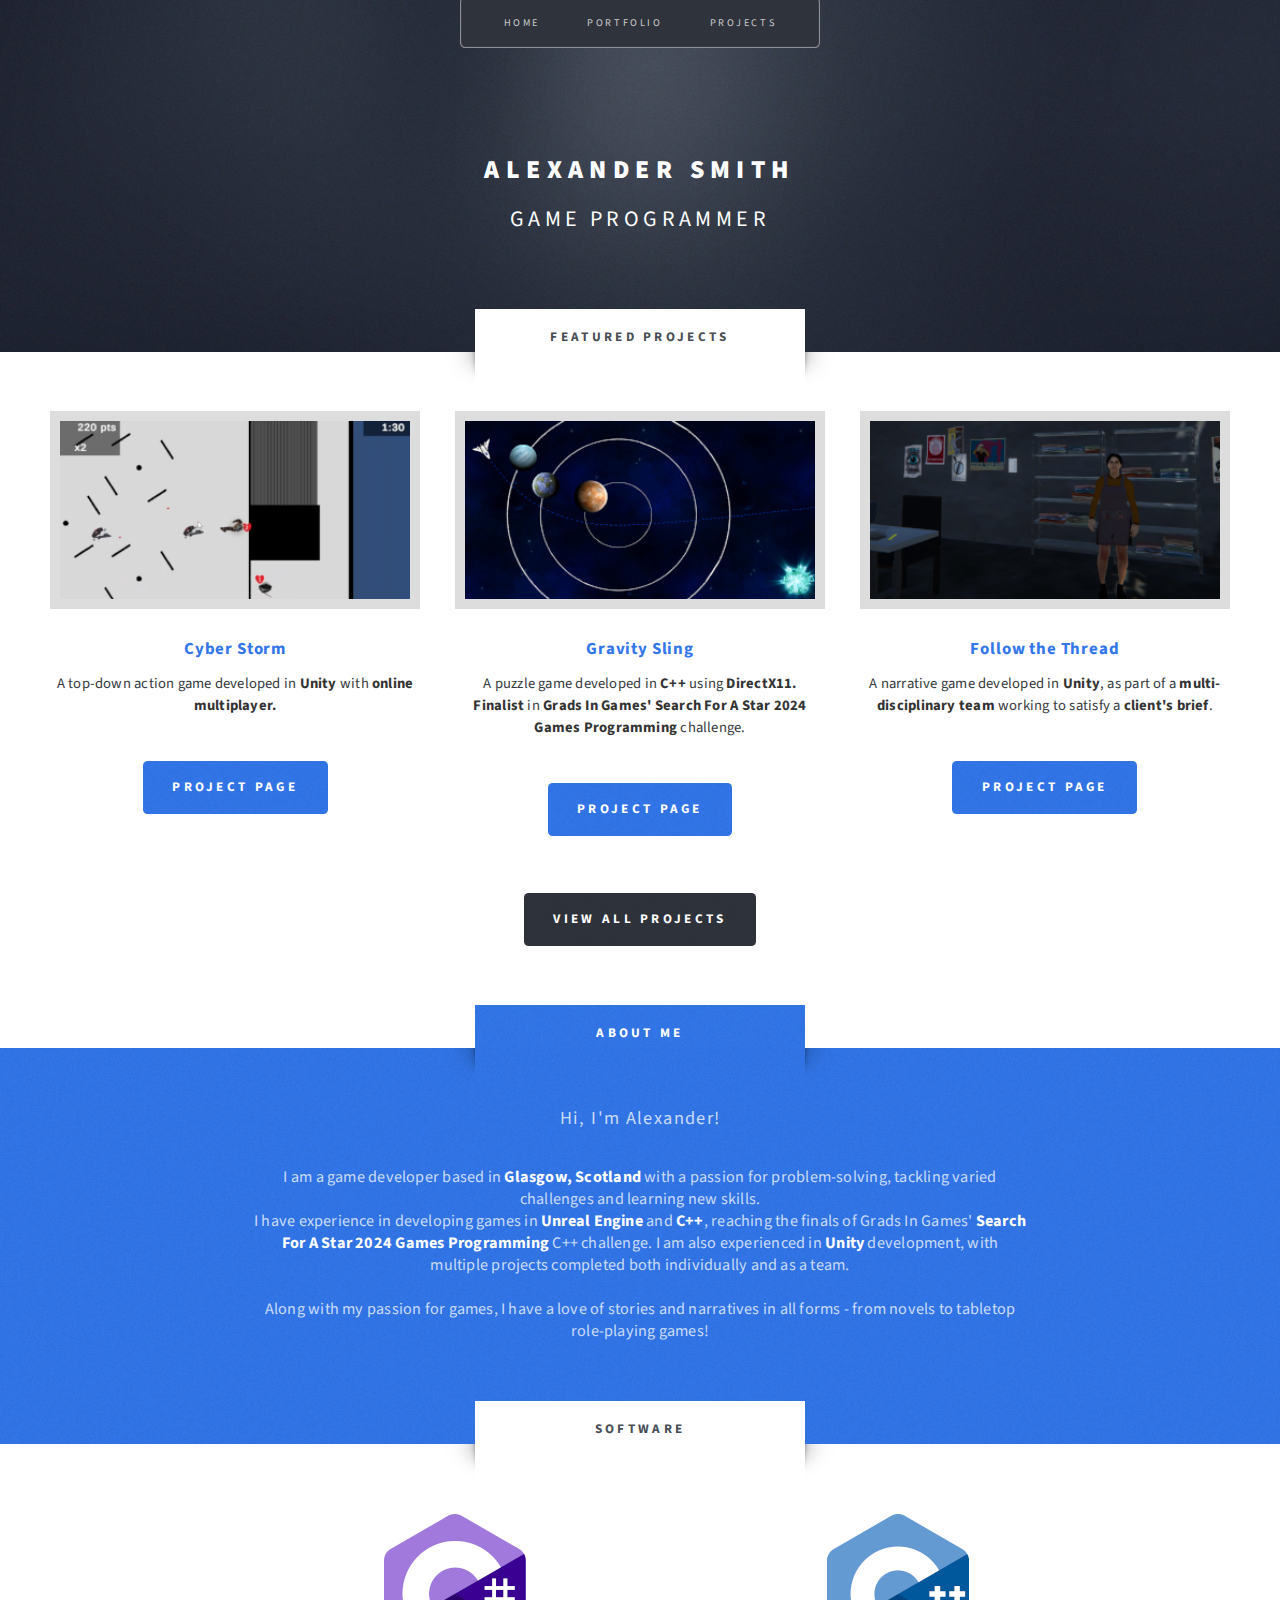
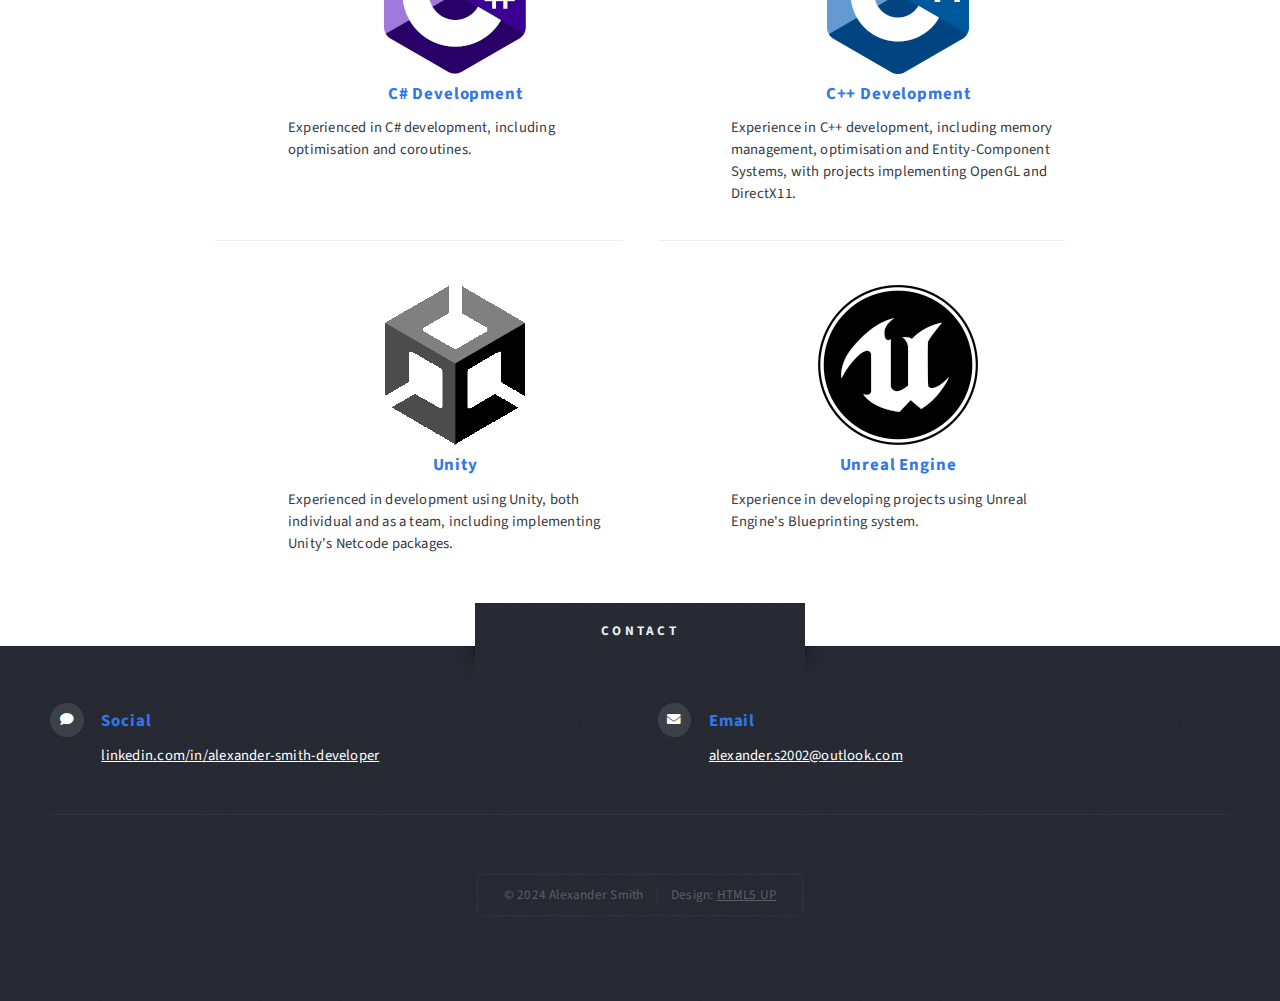
<file: index.html>
<!DOCTYPE HTML>
<!--
	Escape Velocity by HTML5 UP
	html5up.net | @ajlkn
	Free for personal and commercial use under the CCA 3.0 license (html5up.net/license)
-->
<html>
	<head>
		<title>Alexander Smith Portfolio - Home</title>
		<meta charset="utf-8" />
		<meta name="viewport" content="width=device-width, initial-scale=1, user-scalable=no" />
		<link rel="stylesheet" href="assets/css/main.css" />
	</head>
	<body class="is-preload">
		<div id="page-wrapper">

			<!-- Nav -->
				<nav id="nav">
					<ul>
						<li class="current"><a href="index.html">Home</a></li>
						<li><a href="portfolio.html">Portfolio</a></li>
						<li>
							<a href="#">Projects</a>
							<ul>
								<li><a href="turnbased.html">Turn-Based</a></li>
								<li><a href="astralinvasion.html">Astral Invasion</a></li>
								<li><a href="gravitysling.html">Gravity Sling</a></li>
								<li><a href="cyberstorm.html">Cyber Storm</a></li>
								<li><a href="meteors.html">Meteors</a></li>
								<li><a href="followthethread.html">Follow the Thread</a></li>
								<li><a href="ouroboros.html">Ouroboros</a></li>
							</ul>
						</li>
					</ul>
				</nav>

			<!-- Header -->
				<section id="header" class="wrapper">
					<div id="logo">
						<h1>Alexander Smith</h1>
						<p>Game Programmer</p>
					</div>
				</section>
				
				
			<!-- Highlighted Projects -->
				<section id="highlights" class="wrapper style2">
					<div class="title">Featured Projects</div>
					<div class="container">
						<div class="row aln-center">
							<div class="col-4 col-12-medium">
								<section class="highlight">
									<a href="cyberstorm.html" class="image featured bordered"><img src="images/cyberstormThumbnail.png" alt="" /></a>
									<h3><a href="cyberstorm.html">Cyber Storm</a></h3>
									<p>A top-down action game developed in <strong>Unity</strong> with <strong>online multiplayer.</strong></p>
									<ul class="actions">
										<li><a href="cyberstorm.html" class="button style1">Project Page</a></li>
									</ul>
								</section>
							</div>
							<div class="col-4 col-12-medium">
								<section class="highlight">
									<a href="gravitysling.html" class="image featured bordered"><img src="images/gravityslingThumbnail.png" alt="" /></a>
									<h3><a href="gravitysling.html">Gravity Sling</a></h3>
									<p>A puzzle game developed in <strong>C++</strong> using <strong>DirectX11.</strong> <br class="mobile-hide">
									<strong>Finalist</strong> in <strong>Grads In Games' Search For A Star 2024 Games Programming</strong> challenge.</p>
									<ul class="actions">
										<li><a href="gravitysling.html" class="button style1">Project Page</a></li>
									</ul>
								</section>
							</div>
							<div class="col-4 col-12-medium">
								<section class="highlight">
									<a href="followthethread.html" class="image featured bordered"><img src="images/followthethreadThumbnail.png" alt="" /></a>
									<h3><a href="followthethread.html">Follow the Thread</a></h3>
									<p>A narrative game developed in <strong>Unity</strong>, as part of a <strong>multi-disciplinary team</strong> working to satisfy a <strong>client's brief</strong>.</p>
									<ul class="actions">
										<li><a href="followthethread.html" class="button style1">Project Page</a></li>
									</ul>
								</section>
							</div>
						</div>
						<ul class="actions" align="center">
							<li><a href="portfolio.html" class="button style3">View All Projects</a></li>
						</ul>
					</div>
				</section>


			<!-- About Me -->
				<section id="intro" class="wrapper style1">
					<div class="title">About Me</div>
					<div class="container">
						<p class="style1">Hi, I'm Alexander!</p>
						<p class="style3">I am a game developer based in <strong>Glasgow, Scotland</strong> with a passion for problem-solving, tackling varied challenges and learning new skills.<br class="mobile-hide">
						I have experience in developing games in <strong>Unreal Engine</strong> and <strong>C++</strong>, reaching the finals of Grads In Games' <strong>Search For A Star 2024 Games Programming</strong> C++ challenge. 
						I am also experienced in <strong>Unity</strong> development, with multiple projects completed both individually and as a team.<br><br>
						Along with my passion for games, I have a love of stories and narratives in all forms - from novels to tabletop role-playing games!</p>
					</div>
				</section>


			<!-- Software -->
				<section id="main" class="wrapper style2">
					<div class="title">Software</div>
					<div class="container">

						<!-- Features -->
							<section id="features">
								<div class="feature-list">
									<div class="row">
										<div class="col-6 col-12-medium">
											<section>
												<img src="images/csharpLogo.png" alt="" class="image centered"/>
												<h3 align="center">C# Development</h3>
												<p>Experienced in C# development, including optimisation and coroutines.</p>
											</section>
										</div>
										<div class="col-6 col-12-medium">
											<section>
												<img src="images/cplusplusLogo.png" alt="" class="image centered"/>
												<h3 align="center">C++ Development</h3>
												<p>Experience in C++ development, including memory management, optimisation and Entity-Component Systems, with projects implementing OpenGL and DirectX11.</p>
											</section>
										</div>
										<div class="col-6 col-12-medium">
											<section>
												<img src="images/unityLogo.png" alt="" class="image centered"/>
												<h3 align="center">Unity</h3>
												<p>Experienced in development using Unity, both individual and as a team, including implementing Unity's Netcode packages.</p>
											</section>
										</div>
										<div class="col-6 col-12-medium">
											<section>
												<img src="images/unrealengineLogo.png" alt="" class="image centered"/>
												<h3 align="center">Unreal Engine</h3>
												<p>Experience in developing projects using Unreal Engine's Blueprinting system.</p>
											</section>
										</div>
									</div>
								</div>
							</section>
					</div>
				</section>


			<!-- Footer -->
				<section id="footer" class="wrapper">
					<div class="title">Contact</div>
					<div class="container">
						<!-- Contact -->
						<section class="feature-list small">
							<div class="row">
								<div class="col-6 col-12-small">
									<section>
										<h3 class="icon solid fa-comment">Social</h3>
										<p>
											<a href="https://www.linkedin.com/in/alexander-smith-developer">linkedin.com/in/alexander-smith-developer</a>
										</p>
									</section>
								</div>
								<div class="col-6 col-12-small">
									<section>
										<h3 class="icon solid fa-envelope">Email</h3>
										<p>
											<a href="mailto:alexander.s2002@outlook.com">alexander.s2002@outlook.com</a>
										</p>
									</section>
								</div>
							</div>
						</section>
						
						<!-- Copyright -->
						<div id="copyright">
							<ul>
								<li>&copy; 2024 Alexander Smith</li><li>Design: <a href="http://html5up.net">HTML5 UP</a></li>
							</ul>
						</div>
					</div>
				</section>
		</div>

		<!-- Scripts -->
			<script src="assets/js/jquery.min.js"></script>
			<script src="assets/js/jquery.dropotron.min.js"></script>
			<script src="assets/js/browser.min.js"></script>
			<script src="assets/js/breakpoints.min.js"></script>
			<script src="assets/js/util.js"></script>
			<script src="assets/js/main.js"></script>

	</body>
</html>
</file>
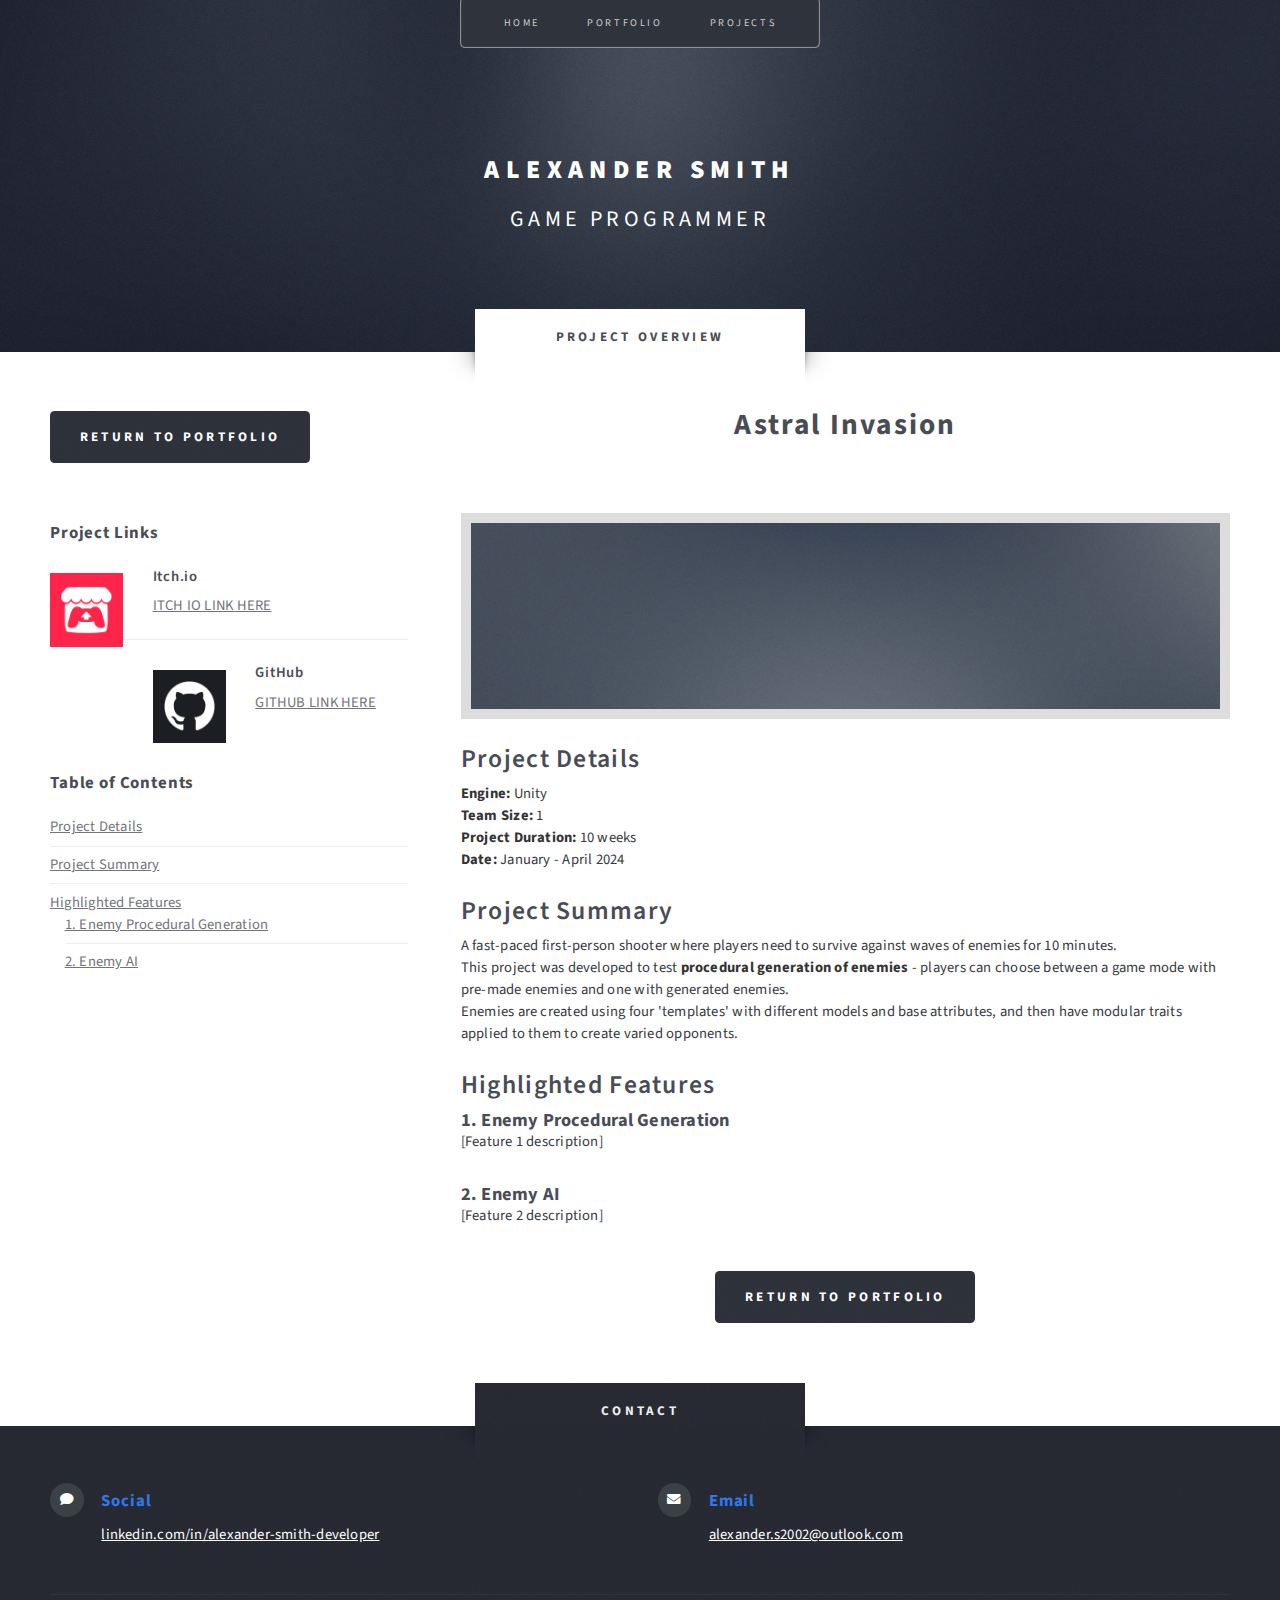
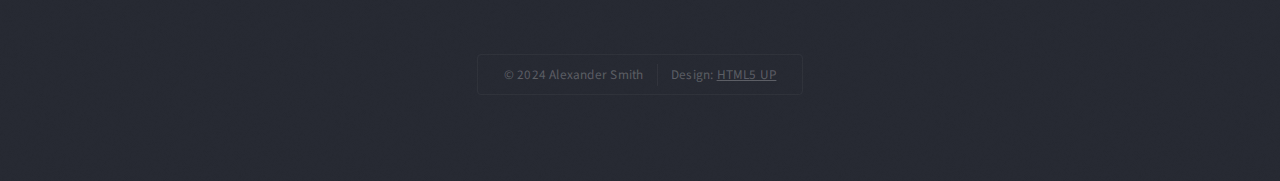
<file: astralinvasion.html>
<!DOCTYPE HTML>
<!--
	Escape Velocity by HTML5 UP
	html5up.net | @ajlkn
	Free for personal and commercial use under the CCA 3.0 license (html5up.net/license)
-->
<html>
	<head>
		<title>Alexander Smith Portfolio - Astral Invasion</title>
		<meta charset="utf-8" />
		<meta name="viewport" content="width=device-width, initial-scale=1, user-scalable=no" />
		<link rel="stylesheet" href="assets/css/main.css" />
	</head>
	<body class="left-sidebar is-preload">
		<div id="page-wrapper">

			<!-- Nav -->
				<nav id="nav">
					<ul>
						<li><a href="index.html">Home</a></li>
						<li><a href="portfolio.html">Portfolio</a></li>
						<li>
							<a href="#">Projects</a>
							<ul>
								<li><a href="turnbased.html">Turn-Based</a></li>
								<li class="current"><a href="astralinvasion.html">Astral Invasion</a></li>
								<li><a href="gravitysling.html">Gravity Sling</a></li>
								<li><a href="cyberstorm.html">Cyber Storm</a></li>
								<li><a href="meteors.html">Meteors</a></li>
								<li><a href="followthethread.html">Follow the Thread</a></li>
								<li><a href="ouroboros.html">Ouroboros</a></li>
							</ul>
						</li>
					</ul>
				</nav>

			<!-- Header -->
				<section id="header" class="wrapper">
					<div id="logo">
						<h1><a href="index.html">Alexander Smith</a></h1>
						<p>Game Programmer</p>
					</div>
				</section>


			<!-- Main -->
				<section id="main" class="wrapper style2">
					<div class="title">Project Overview</div>
					<div class="container">
						<div class="row gtr-150">
							<div class="col-4 col-12-medium">

								<!-- Sidebar -->
									<div id="sidebar">
										<!-- Return Button -->
										<section class="box">
											<a href="portfolio.html" class="button style3">Return to Portfolio</a>
										</section>
										<!-- Project Links -->
										<section class="box">
											<header>
												<h2>Project Links</h2>
											</header>
											<ul class="style2">
												<li>
													<article class="box post-excerpt">
														<img src="images/itchLogo.png" class="image left" alt="" />
														<h3>Itch.io</h3>
														<p><a href="#">ITCH IO LINK HERE</a></p>
													</article>
												</li>
												<li>
													<article class="box post-excerpt">
														<img src="images/githubLogo.png" class="image left" alt="" />
														<h3>GitHub</h3>
														<p><a href="#">GITHUB LINK HERE</a></p>
													</article>
												</li>
											</ul>
										</section>
										<!-- Chapter List -->
										<section class="box">
											<header>
												<h2>Table of Contents</h2>
											</header>
											<ul class="style3">
												<li><a href="#projectDetails">Project Details</a></li>
												<li><a href="#projectSummary">Project Summary</a></li>
												<li><a href="#projectFeatures">Highlighted Features</a>
												<ul class="style4">
													<li><a href="#feature1">1. Enemy Procedural Generation</a></li>
													<li><a href="#feature2">2. Enemy AI</a></li>
												</ul></li>
											</ul>
										</section>
									</div>

							</div>
							<div class="col-8 col-12-medium imp-medium">
								<!-- Content -->
									<div id="content">
										<article class="box post">
											<header class="style1">
												<h2>Astral Invasion</h2>
											</header>
											
											<img src="images/pic01.jpg" class="image featured bordered" alt="" />
											
											<h3 id="projectDetails">Project Details</h3>
											<p><strong>Engine:</strong> Unity<br>
											<strong>Team Size:</strong> 1<br>
											<strong>Project Duration:</strong> 10 weeks<br>
											<strong>Date:</strong> January - April 2024</p>
											
											<h3 id="projectSummary">Project Summary</h3>
											<p>A fast-paced first-person shooter where players need to survive against waves of enemies for 10 minutes.<br>
											This project was developed to test <strong>procedural generation of enemies</strong> - players can choose between a game mode with pre-made enemies and one with generated enemies.<br>
											Enemies are created using four 'templates' with different models and base attributes, and then have modular traits applied to them to create varied opponents.</p>
											
											<h3 id="projectFeatures">Highlighted Features</h3>
											<h4 id="feature1">1. Enemy Procedural Generation</h4>
											<p>[Feature 1 description]</p>
											<h4 id="feature2">2. Enemy AI</h4>
											<p>[Feature 2 description]</p>
											
											<ul class="actions" align="center">
												<li><a href="portfolio.html" class="button style3">Return to Portfolio</a></li>
											</ul>
										</article>
									</div>

							</div>
						</div>
					</div>
				</section>

			<!-- Footer -->
				<section id="footer" class="wrapper">
					<div class="title">Contact</div>
					<div class="container">
						<!-- Contact -->
						<section class="feature-list small">
							<div class="row">
								<div class="col-6 col-12-small">
									<section>
										<h3 class="icon solid fa-comment">Social</h3>
										<p>
											<a href="https://www.linkedin.com/in/alexander-smith-developer">linkedin.com/in/alexander-smith-developer</a>
										</p>
									</section>
								</div>
								<div class="col-6 col-12-small">
									<section>
										<h3 class="icon solid fa-envelope">Email</h3>
										<p>
											<a href="mailto:alexander.s2002@outlook.com">alexander.s2002@outlook.com</a>
										</p>
									</section>
								</div>
							</div>
						</section>
						
						<!-- Copyright -->
						<div id="copyright">
							<ul>
								<li>&copy; 2024 Alexander Smith</li><li>Design: <a href="http://html5up.net">HTML5 UP</a></li>
							</ul>
						</div>
					</div>
				</section>
		</div>

		<!-- Scripts -->
			<script src="assets/js/jquery.min.js"></script>
			<script src="assets/js/jquery.dropotron.min.js"></script>
			<script src="assets/js/browser.min.js"></script>
			<script src="assets/js/breakpoints.min.js"></script>
			<script src="assets/js/util.js"></script>
			<script src="assets/js/main.js"></script>

	</body>
</html>
</file>
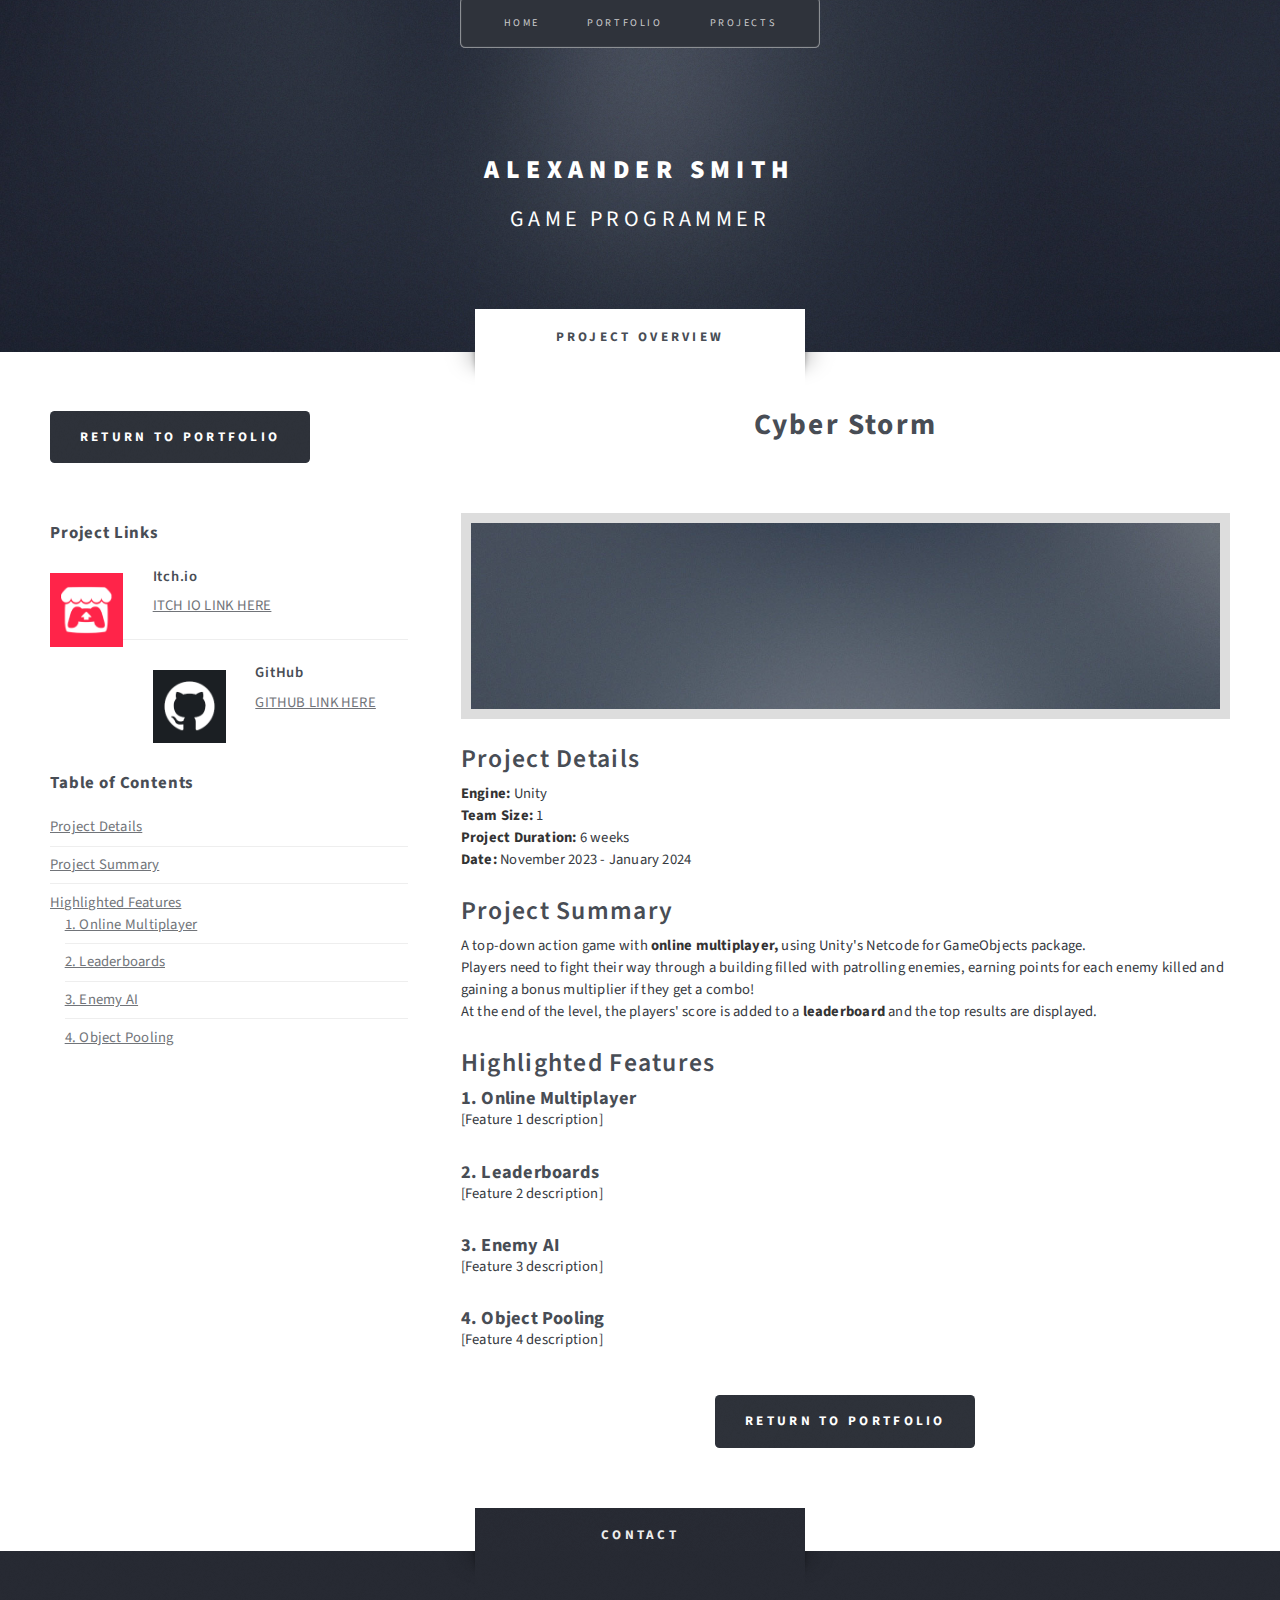
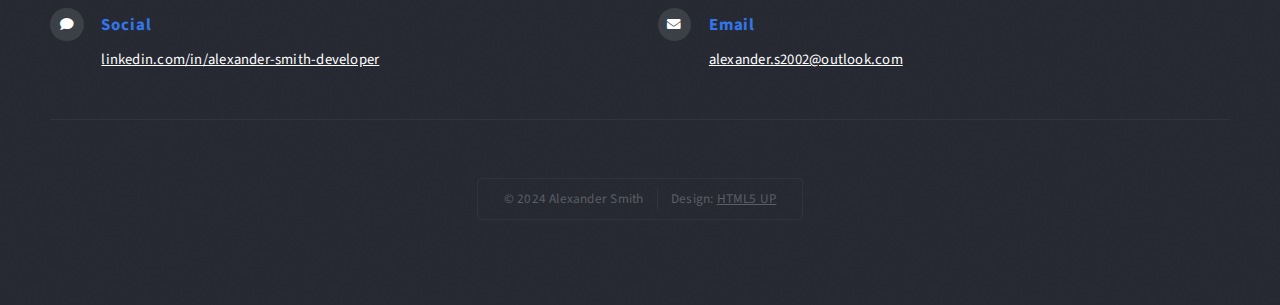
<file: cyberstorm.html>
<!DOCTYPE HTML>
<!--
	Escape Velocity by HTML5 UP
	html5up.net | @ajlkn
	Free for personal and commercial use under the CCA 3.0 license (html5up.net/license)
-->
<html>
	<head>
		<title>Alexander Smith Portfolio - Cyber Storm</title>
		<meta charset="utf-8" />
		<meta name="viewport" content="width=device-width, initial-scale=1, user-scalable=no" />
		<link rel="stylesheet" href="assets/css/main.css" />
	</head>
	<body class="left-sidebar is-preload">
		<div id="page-wrapper">

			<!-- Nav -->
				<nav id="nav">
					<ul>
						<li><a href="index.html">Home</a></li>
						<li><a href="portfolio.html">Portfolio</a></li>
						<li>
							<a href="#">Projects</a>
							<ul>
								<li><a href="turnbased.html">Turn-Based</a></li>
								<li><a href="astralinvasion.html">Astral Invasion</a></li>
								<li><a href="gravitysling.html">Gravity Sling</a></li>
								<li class="current"><a href="cyberstorm.html">Cyber Storm</a></li>
								<li><a href="meteors.html">Meteors</a></li>
								<li><a href="followthethread.html">Follow the Thread</a></li>
								<li><a href="ouroboros.html">Ouroboros</a></li>
							</ul>
						</li>
					</ul>
				</nav>

			<!-- Header -->
				<section id="header" class="wrapper">
					<div id="logo">
						<h1><a href="index.html">Alexander Smith</a></h1>
						<p>Game Programmer</p>
					</div>
				</section>


			<!-- Main -->
				<section id="main" class="wrapper style2">
					<div class="title">Project Overview</div>
					<div class="container">
						<div class="row gtr-150">
							<div class="col-4 col-12-medium">

								<!-- Sidebar -->
									<div id="sidebar">
										<!-- Return Button -->
										<section class="box">
											<a href="portfolio.html" class="button style3">Return to Portfolio</a>
										</section>
										<!-- Project Links -->
										<section class="box">
											<header>
												<h2>Project Links</h2>
											</header>
											<ul class="style2">
												<li>
													<article class="box post-excerpt">
														<img src="images/itchLogo.png" class="image left" alt="" />
														<h3>Itch.io</h3>
														<p><a href="#">ITCH IO LINK HERE</a></p>
													</article>
												</li>
												<li>
													<article class="box post-excerpt">
														<img src="images/githubLogo.png" class="image left" alt="" />
														<h3>GitHub</h3>
														<p><a href="#">GITHUB LINK HERE</a></p>
													</article>
												</li>
											</ul>
										</section>
										<!-- Chapter List -->
										<section class="box">
											<header>
												<h2>Table of Contents</h2>
											</header>
											<ul class="style3">
												<li><a href="#projectDetails">Project Details</a></li>
												<li><a href="#projectSummary">Project Summary</a></li>
												<li><a href="#projectFeatures">Highlighted Features</a>
												<ul class="style4">
													<li><a href="#feature1">1. Online Multiplayer</a></li>
													<li><a href="#feature2">2. Leaderboards</a></li>
													<li><a href="#feature3">3. Enemy AI</a></li>
													<li><a href="#feature4">4. Object Pooling</a></li>
												</ul></li>
											</ul>
										</section>
									</div>

							</div>
							<div class="col-8 col-12-medium imp-medium">
								<!-- Content -->
									<div id="content">
										<article class="box post">
											<header class="style1">
												<h2>Cyber Storm</h2>
											</header>
											
											<img src="images/pic01.jpg" class="image featured bordered" alt="" />
											
											<h3 id="projectDetails">Project Details</h3>
											<p><strong>Engine:</strong> Unity<br>
											<strong>Team Size:</strong> 1<br>
											<strong>Project Duration:</strong> 6 weeks<br>
											<strong>Date:</strong> November 2023 - January 2024</p>
											
											<h3 id="projectSummary">Project Summary</h3>
											<p>A top-down action game with <strong>online multiplayer,</strong> using Unity's Netcode for GameObjects package.<br>
											Players need to fight their way through a building filled with patrolling enemies, earning points for each enemy killed and gaining a bonus multiplier if they get a combo!<br>
											At the end of the level, the players' score is added to a <strong>leaderboard</strong> and the top results are displayed.</p>
											
											<h3 id="projectFeatures">Highlighted Features</h3>
											<h4 id="feature1">1. Online Multiplayer</h4>
											<p>[Feature 1 description]</p>
											<h4 id="feature2">2. Leaderboards</h4>
											<p>[Feature 2 description]</p>
											<h4 id="feature3">3. Enemy AI</h4>
											<p>[Feature 3 description]</p>
											<h4 id="feature4">4. Object Pooling</h4>
											<p>[Feature 4 description]</p>
											
											<ul class="actions" align="center">
												<li><a href="portfolio.html" class="button style3">Return to Portfolio</a></li>
											</ul>
										</article>
									</div>

							</div>
						</div>
					</div>
				</section>

			<!-- Footer -->
				<section id="footer" class="wrapper">
					<div class="title">Contact</div>
					<div class="container">
						<!-- Contact -->
						<section class="feature-list small">
							<div class="row">
								<div class="col-6 col-12-small">
									<section>
										<h3 class="icon solid fa-comment">Social</h3>
										<p>
											<a href="https://www.linkedin.com/in/alexander-smith-developer">linkedin.com/in/alexander-smith-developer</a>
										</p>
									</section>
								</div>
								<div class="col-6 col-12-small">
									<section>
										<h3 class="icon solid fa-envelope">Email</h3>
										<p>
											<a href="mailto:alexander.s2002@outlook.com">alexander.s2002@outlook.com</a>
										</p>
									</section>
								</div>
							</div>
						</section>
						
						<!-- Copyright -->
						<div id="copyright">
							<ul>
								<li>&copy; 2024 Alexander Smith</li><li>Design: <a href="http://html5up.net">HTML5 UP</a></li>
							</ul>
						</div>
					</div>
				</section>
		</div>

		<!-- Scripts -->
			<script src="assets/js/jquery.min.js"></script>
			<script src="assets/js/jquery.dropotron.min.js"></script>
			<script src="assets/js/browser.min.js"></script>
			<script src="assets/js/breakpoints.min.js"></script>
			<script src="assets/js/util.js"></script>
			<script src="assets/js/main.js"></script>

	</body>
</html>
</file>
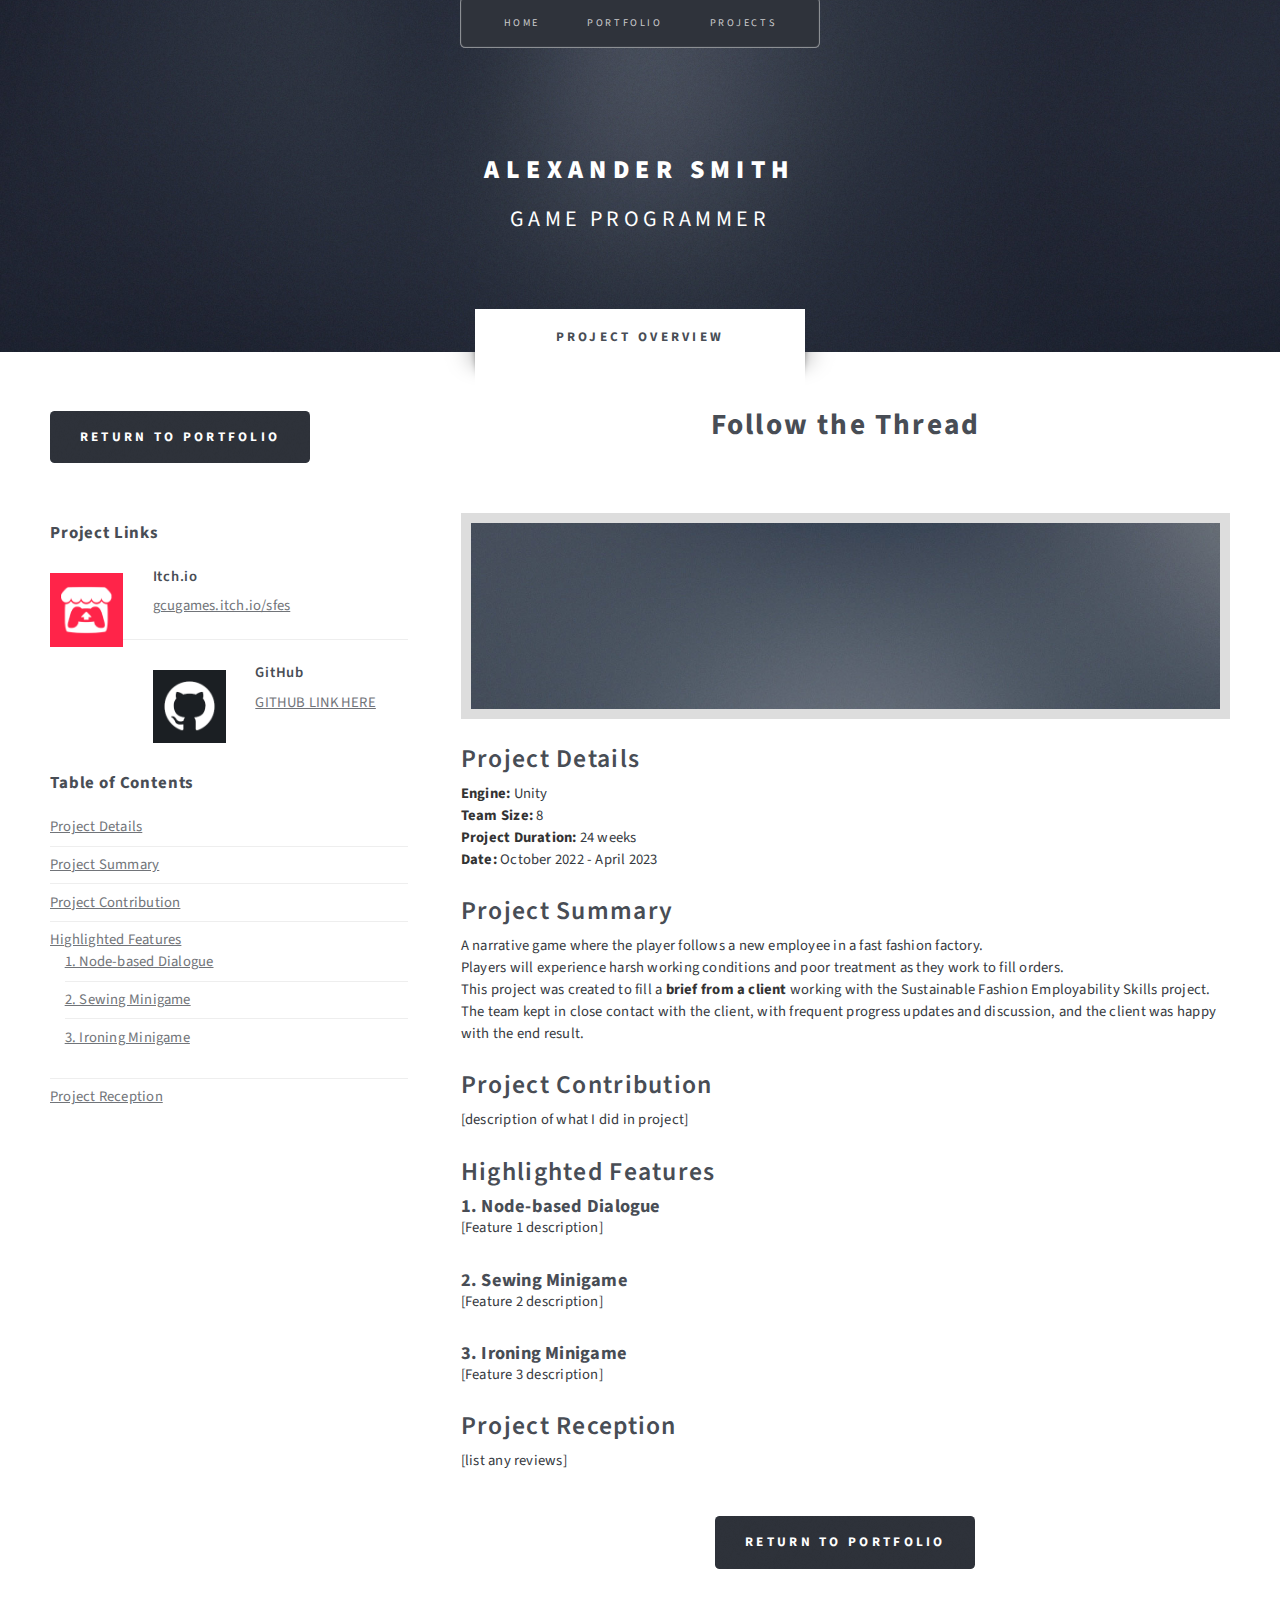
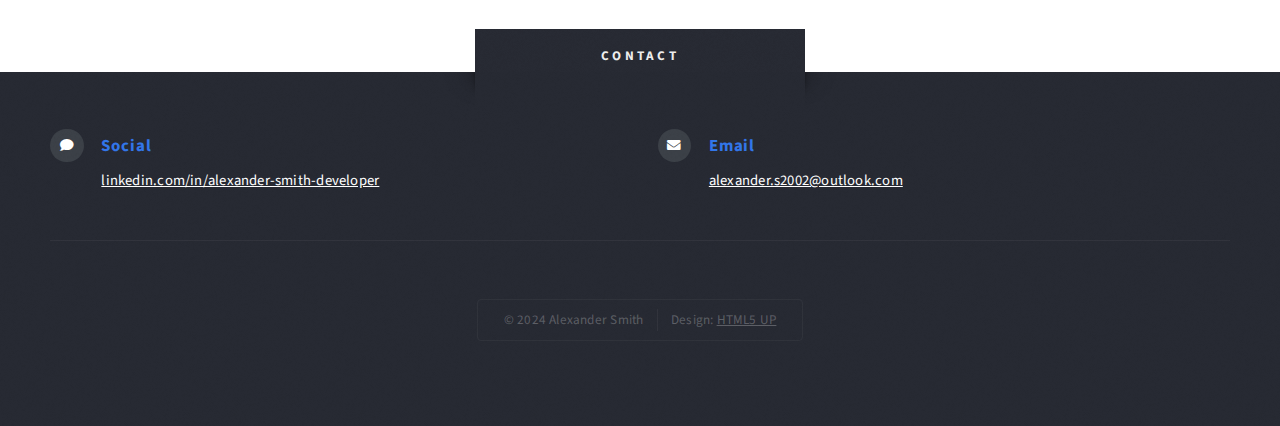
<file: followthethread.html>
<!DOCTYPE HTML>
<!--
	Escape Velocity by HTML5 UP
	html5up.net | @ajlkn
	Free for personal and commercial use under the CCA 3.0 license (html5up.net/license)
-->
<html>
	<head>
		<title>Alexander Smith Portfolio - Follow the Thread</title>
		<meta charset="utf-8" />
		<meta name="viewport" content="width=device-width, initial-scale=1, user-scalable=no" />
		<link rel="stylesheet" href="assets/css/main.css" />
	</head>
	<body class="left-sidebar is-preload">
		<div id="page-wrapper">

			<!-- Nav -->
				<nav id="nav">
					<ul>
						<li><a href="index.html">Home</a></li>
						<li><a href="portfolio.html">Portfolio</a></li>
						<li>
							<a href="#">Projects</a>
							<ul>
								<li><a href="turnbased.html">Turn-Based</a></li>
								<li><a href="astralinvasion.html">Astral Invasion</a></li>
								<li><a href="gravitysling.html">Gravity Sling</a></li>
								<li><a href="cyberstorm.html">Cyber Storm</a></li>
								<li><a href="meteors.html">Meteors</a></li>
								<li class="current"><a href="followthethread.html">Follow the Thread</a></li>
								<li><a href="ouroboros.html">Ouroboros</a></li>
							</ul>
						</li>
					</ul>
				</nav>

			<!-- Header -->
				<section id="header" class="wrapper">
					<div id="logo">
						<h1><a href="index.html">Alexander Smith</a></h1>
						<p>Game Programmer</p>
					</div>
				</section>


			<!-- Main -->
				<section id="main" class="wrapper style2">
					<div class="title">Project Overview</div>
					<div class="container">
						<div class="row gtr-150">
							<div class="col-4 col-12-medium">

								<!-- Sidebar -->
									<div id="sidebar">
										<!-- Return Button -->
										<section class="box">
											<a href="portfolio.html" class="button style3">Return to Portfolio</a>
										</section>
										<!-- Project Links -->
										<section class="box">
											<header>
												<h2>Project Links</h2>
											</header>
											<ul class="style2">
												<li>
													<article class="box post-excerpt">
														<img src="images/itchLogo.png" class="image left" alt="" />
														<h3>Itch.io</h3>
														<p><a href="https://gcugames.itch.io/sfes">gcugames.itch.io/sfes</a></p>
													</article>
												</li>
												<li>
													<article class="box post-excerpt">
														<img src="images/githubLogo.png" class="image left" alt="" />
														<h3>GitHub</h3>
														<p><a href="#">GITHUB LINK HERE</a></p>
													</article>
												</li>
											</ul>
										</section>
										<!-- Chapter List -->
										<section class="box">
											<header>
												<h2>Table of Contents</h2>
											</header>
											<ul class="style3">
												<li><a href="#projectDetails">Project Details</a></li>
												<li><a href="#projectSummary">Project Summary</a></li>
												<li><a href="#projectContribution">Project Contribution</a></li>
												<li><a href="#projectFeatures">Highlighted Features</a>
												<ul class="style4">
													<li><a href="#feature1">1. Node-based Dialogue</a></li>
													<li><a href="#feature2">2. Sewing Minigame</a></li>
													<li><a href="#feature3">3. Ironing Minigame</a></li>
												</ul></li>
												<li><a href="#projectReception">Project Reception</a></li>
											</ul>
										</section>
									</div>

							</div>
							<div class="col-8 col-12-medium imp-medium">
								<!-- Content -->
									<div id="content">
										<article class="box post">
											<header class="style1">
												<h2>Follow the Thread</h2>
											</header>
											
											<img src="images/pic01.jpg" class="image featured bordered" alt="" />
											
											<h3 id="projectDetails">Project Details</h3>
											<p><strong>Engine:</strong> Unity<br>
											<strong>Team Size:</strong> 8<br>
											<strong>Project Duration:</strong> 24 weeks<br>
											<strong>Date:</strong> October 2022 - April 2023</p>
											
											<h3 id="projectSummary">Project Summary</h3>
											<p>A narrative game where the player follows a new employee in a fast fashion factory.<br>
											Players will experience harsh working conditions and poor treatment as they work to fill orders.<br>
											This project was created to fill a <strong>brief from a client</strong> working with the Sustainable Fashion Employability Skills project.<br>
											The team kept in close contact with the client, with frequent progress updates and discussion, and the client was happy with the end result.</p>
											
											<h3 id="projectContribution">Project Contribution</h3>
											<p>[description of what I did in project]</p>
											
											<h3 id="projectFeatures">Highlighted Features</h3>
											<h4 id="feature1">1. Node-based Dialogue</h4>
											<p>[Feature 1 description]</p>
											<h4 id="feature2">2. Sewing Minigame</h4>
											<p>[Feature 2 description]</p>
											<h4 id="feature3">3. Ironing Minigame</h4>
											<p>[Feature 3 description]</p>
											
											<h3 id="projectReception">Project Reception</h3>
											<p>[list any reviews]</p>
											
											<ul class="actions" align="center">
												<li><a href="portfolio.html" class="button style3">Return to Portfolio</a></li>
											</ul>
										</article>
									</div>

							</div>
						</div>
					</div>
				</section>

			<!-- Footer -->
				<section id="footer" class="wrapper">
					<div class="title">Contact</div>
					<div class="container">
						<!-- Contact -->
						<section class="feature-list small">
							<div class="row">
								<div class="col-6 col-12-small">
									<section>
										<h3 class="icon solid fa-comment">Social</h3>
										<p>
											<a href="https://www.linkedin.com/in/alexander-smith-developer">linkedin.com/in/alexander-smith-developer</a>
										</p>
									</section>
								</div>
								<div class="col-6 col-12-small">
									<section>
										<h3 class="icon solid fa-envelope">Email</h3>
										<p>
											<a href="mailto:alexander.s2002@outlook.com">alexander.s2002@outlook.com</a>
										</p>
									</section>
								</div>
							</div>
						</section>
						
						<!-- Copyright -->
						<div id="copyright">
							<ul>
								<li>&copy; 2024 Alexander Smith</li><li>Design: <a href="http://html5up.net">HTML5 UP</a></li>
							</ul>
						</div>
					</div>
				</section>
		</div>

		<!-- Scripts -->
			<script src="assets/js/jquery.min.js"></script>
			<script src="assets/js/jquery.dropotron.min.js"></script>
			<script src="assets/js/browser.min.js"></script>
			<script src="assets/js/breakpoints.min.js"></script>
			<script src="assets/js/util.js"></script>
			<script src="assets/js/main.js"></script>

	</body>
</html>
</file>
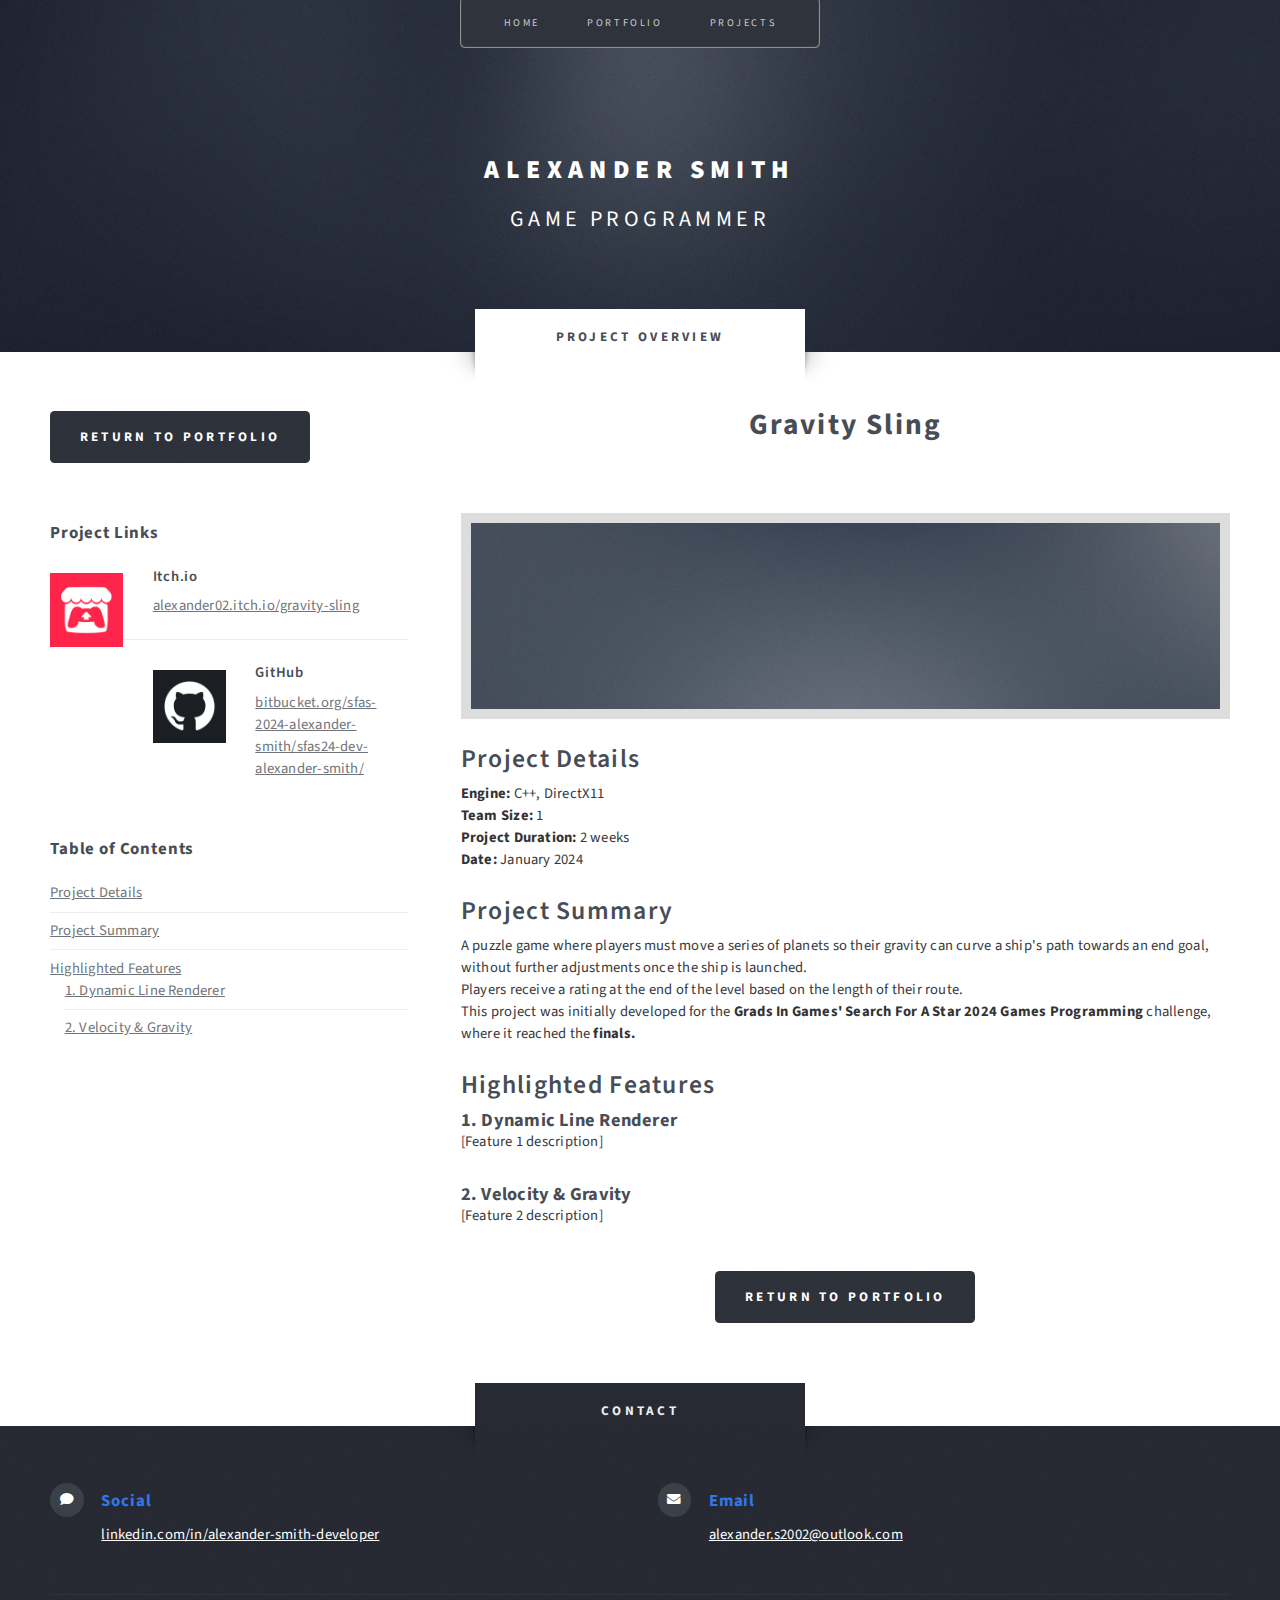
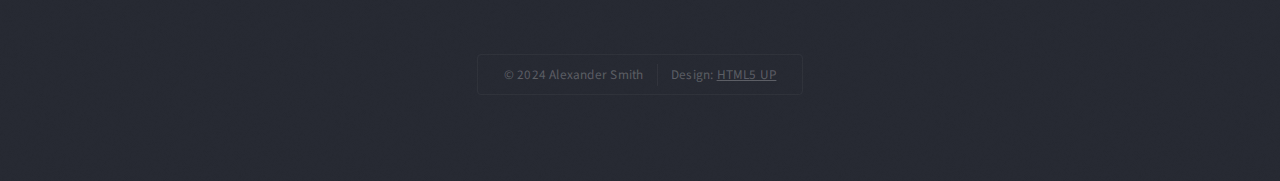
<file: gravitysling.html>
<!DOCTYPE HTML>
<!--
	Escape Velocity by HTML5 UP
	html5up.net | @ajlkn
	Free for personal and commercial use under the CCA 3.0 license (html5up.net/license)
-->
<html>
	<head>
		<title>Alexander Smith Portfolio - Gravity Sling</title>
		<meta charset="utf-8" />
		<meta name="viewport" content="width=device-width, initial-scale=1, user-scalable=no" />
		<link rel="stylesheet" href="assets/css/main.css" />
	</head>
	<body class="left-sidebar is-preload">
		<div id="page-wrapper">

			<!-- Nav -->
				<nav id="nav">
					<ul>
						<li><a href="index.html">Home</a></li>
						<li><a href="portfolio.html">Portfolio</a></li>
						<li>
							<a href="#">Projects</a>
							<ul>
								<li><a href="turnbased.html">Turn-Based</a></li>
								<li><a href="astralinvasion.html">Astral Invasion</a></li>
								<li class="current"><a href="gravitysling.html">Gravity Sling</a></li>
								<li><a href="cyberstorm.html">Cyber Storm</a></li>
								<li><a href="meteors.html">Meteors</a></li>
								<li><a href="followthethread.html">Follow the Thread</a></li>
								<li><a href="ouroboros.html">Ouroboros</a></li>
							</ul>
						</li>
					</ul>
				</nav>

			<!-- Header -->
				<section id="header" class="wrapper">
					<div id="logo">
						<h1><a href="index.html">Alexander Smith</a></h1>
						<p>Game Programmer</p>
					</div>
				</section>


			<!-- Main -->
				<section id="main" class="wrapper style2">
					<div class="title">Project Overview</div>
					<div class="container">
						<div class="row gtr-150">
							<div class="col-4 col-12-medium">

								<!-- Sidebar -->
									<div id="sidebar">
										<!-- Return Button -->
										<section class="box">
											<a href="portfolio.html" class="button style3">Return to Portfolio</a>
										</section>
										<!-- Project Links -->
										<section class="box">
											<header>
												<h2>Project Links</h2>
											</header>
											<ul class="style2">
												<li>
													<article class="box post-excerpt">
														<img src="images/itchLogo.png" class="image left" alt="" />
														<h3>Itch.io</h3>
														<p><a href="https://alexander02.itch.io/gravity-sling">alexander02.itch.io/gravity-sling</a></p>
													</article>
												</li>
												<li>
													<article class="box post-excerpt">
														<img src="images/githubLogo.png" class="image left" alt="" />
														<h3>GitHub</h3>
														<p><a href="https://bitbucket.org/sfas-2024-alexander-smith/sfas24-dev-alexander-smith/">bitbucket.org/sfas-2024-alexander-smith/sfas24-dev-alexander-smith/</a></p>
													</article>
												</li>
											</ul>
										</section>
										<!-- Chapter List -->
										<section class="box">
											<header>
												<h2>Table of Contents</h2>
											</header>
											<ul class="style3">
												<li><a href="#projectDetails">Project Details</a></li>
												<li><a href="#projectSummary">Project Summary</a></li>
												<li><a href="#projectFeatures">Highlighted Features</a>
												<ul class="style4">
													<li><a href="#feature1">1. Dynamic Line Renderer</a></li>
													<li><a href="#feature2">2. Velocity & Gravity</a></li>
												</ul></li>
											</ul>
										</section>
									</div>

							</div>
							<div class="col-8 col-12-medium imp-medium">
								<!-- Content -->
									<div id="content">
										<article class="box post">
											<header class="style1">
												<h2>Gravity Sling</h2>
											</header>
											
											<img src="images/pic01.jpg" class="image featured bordered" alt="" />
											
											<h3 id="projectDetails">Project Details</h3>
											<p><strong>Engine:</strong> C++, DirectX11<br>
											<strong>Team Size:</strong> 1<br>
											<strong>Project Duration:</strong> 2 weeks<br>
											<strong>Date:</strong> January 2024</p>
											
											<h3 id="projectSummary">Project Summary</h3>
											<p>A puzzle game where players must move a series of planets so their gravity can curve a ship's path towards an end goal, without further adjustments once the ship is launched.<br>
											Players receive a rating at the end of the level based on the length of their route.<br>
											This project was initially developed for the <strong>Grads In Games' Search For A Star 2024 Games Programming</strong> challenge, where it reached the <strong>finals.</strong></p>
											
											<h3 id="projectFeatures">Highlighted Features</h3>
											<h4 id="feature1">1. Dynamic Line Renderer</h4>
											<p>[Feature 1 description]</p>
											<h4 id="feature2">2. Velocity & Gravity</h4>
											<p>[Feature 2 description]</p>
											
											<ul class="actions" align="center">
												<li><a href="portfolio.html" class="button style3">Return to Portfolio</a></li>
											</ul>
										</article>
									</div>

							</div>
						</div>
					</div>
				</section>

			<!-- Footer -->
				<section id="footer" class="wrapper">
					<div class="title">Contact</div>
					<div class="container">
						<!-- Contact -->
						<section class="feature-list small">
							<div class="row">
								<div class="col-6 col-12-small">
									<section>
										<h3 class="icon solid fa-comment">Social</h3>
										<p>
											<a href="https://www.linkedin.com/in/alexander-smith-developer">linkedin.com/in/alexander-smith-developer</a>
										</p>
									</section>
								</div>
								<div class="col-6 col-12-small">
									<section>
										<h3 class="icon solid fa-envelope">Email</h3>
										<p>
											<a href="mailto:alexander.s2002@outlook.com">alexander.s2002@outlook.com</a>
										</p>
									</section>
								</div>
							</div>
						</section>
						
						<!-- Copyright -->
						<div id="copyright">
							<ul>
								<li>&copy; 2024 Alexander Smith</li><li>Design: <a href="http://html5up.net">HTML5 UP</a></li>
							</ul>
						</div>
					</div>
				</section>
		</div>

		<!-- Scripts -->
			<script src="assets/js/jquery.min.js"></script>
			<script src="assets/js/jquery.dropotron.min.js"></script>
			<script src="assets/js/browser.min.js"></script>
			<script src="assets/js/breakpoints.min.js"></script>
			<script src="assets/js/util.js"></script>
			<script src="assets/js/main.js"></script>

	</body>
</html>
</file>
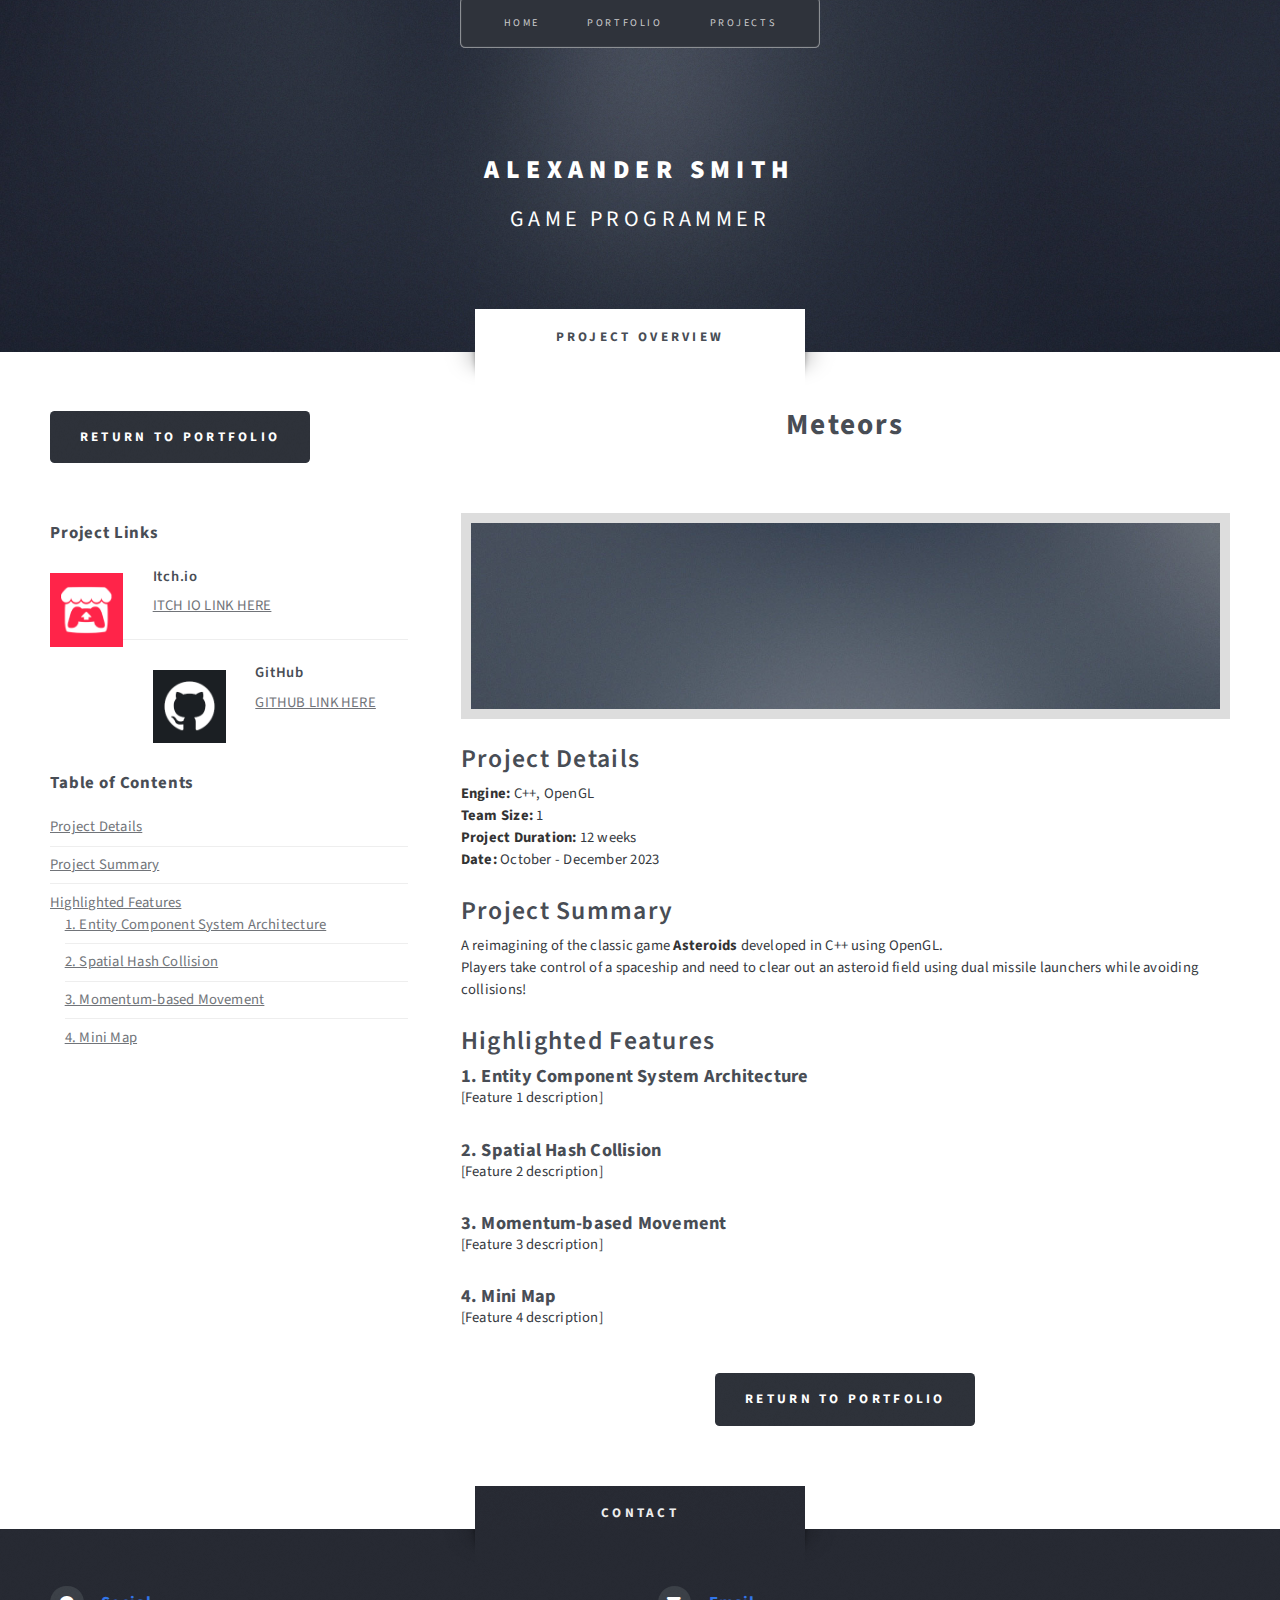
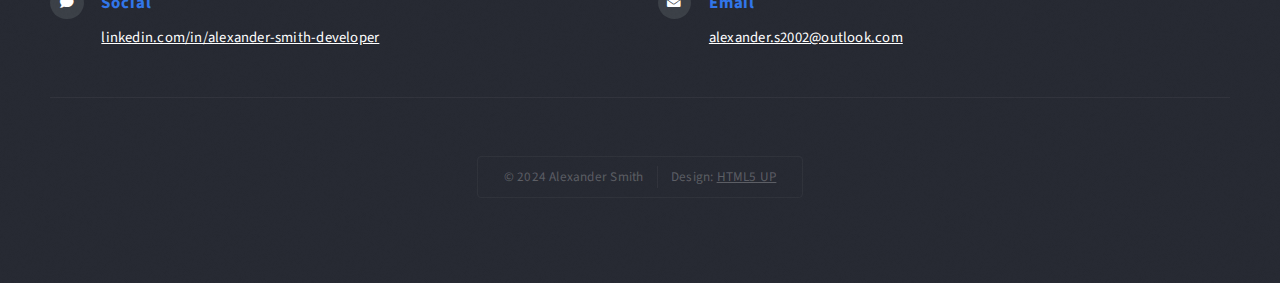
<file: meteors.html>
<!DOCTYPE HTML>
<!--
	Escape Velocity by HTML5 UP
	html5up.net | @ajlkn
	Free for personal and commercial use under the CCA 3.0 license (html5up.net/license)
-->
<html>
	<head>
		<title>Alexander Smith Portfolio - Meteors</title>
		<meta charset="utf-8" />
		<meta name="viewport" content="width=device-width, initial-scale=1, user-scalable=no" />
		<link rel="stylesheet" href="assets/css/main.css" />
	</head>
	<body class="left-sidebar is-preload">
		<div id="page-wrapper">

			<!-- Nav -->
				<nav id="nav">
					<ul>
						<li><a href="index.html">Home</a></li>
						<li><a href="portfolio.html">Portfolio</a></li>
						<li>
							<a href="#">Projects</a>
							<ul>
								<li><a href="turnbased.html">Turn-Based</a></li>
								<li><a href="astralinvasion.html">Astral Invasion</a></li>
								<li><a href="gravitysling.html">Gravity Sling</a></li>
								<li><a href="cyberstorm.html">Cyber Storm</a></li>
								<li class="current"><a href="meteors.html">Meteors</a></li>
								<li><a href="followthethread.html">Follow the Thread</a></li>
								<li><a href="ouroboros.html">Ouroboros</a></li>
							</ul>
						</li>
					</ul>
				</nav>

			<!-- Header -->
				<section id="header" class="wrapper">
					<div id="logo">
						<h1><a href="index.html">Alexander Smith</a></h1>
						<p>Game Programmer</p>
					</div>
				</section>


			<!-- Main -->
				<section id="main" class="wrapper style2">
					<div class="title">Project Overview</div>
					<div class="container">
						<div class="row gtr-150">
							<div class="col-4 col-12-medium">

								<!-- Sidebar -->
									<div id="sidebar">
										<!-- Return Button -->
										<section class="box">
											<a href="portfolio.html" class="button style3">Return to Portfolio</a>
										</section>
										<!-- Project Links -->
										<section class="box">
											<header>
												<h2>Project Links</h2>
											</header>
											<ul class="style2">
												<li>
													<article class="box post-excerpt">
														<img src="images/itchLogo.png" class="image left" alt="" />
														<h3>Itch.io</h3>
														<p><a href="#">ITCH IO LINK HERE</a></p>
													</article>
												</li>
												<li>
													<article class="box post-excerpt">
														<img src="images/githubLogo.png" class="image left" alt="" />
														<h3>GitHub</h3>
														<p><a href="#">GITHUB LINK HERE</a></p>
													</article>
												</li>
											</ul>
										</section>
										<!-- Chapter List -->
										<section class="box">
											<header>
												<h2>Table of Contents</h2>
											</header>
											<ul class="style3">
												<li><a href="#projectDetails">Project Details</a></li>
												<li><a href="#projectSummary">Project Summary</a></li>
												<li><a href="#projectFeatures">Highlighted Features</a>
												<ul class="style4">
													<li><a href="#feature1">1. Entity Component System Architecture</a></li>
													<li><a href="#feature2">2. Spatial Hash Collision</a></li>
													<li><a href="#feature3">3. Momentum-based Movement</a></li>
													<li><a href="#feature4">4. Mini Map</a></li>
												</ul></li>
											</ul>
										</section>
									</div>

							</div>
							<div class="col-8 col-12-medium imp-medium">
								<!-- Content -->
									<div id="content">
										<article class="box post">
											<header class="style1">
												<h2>Meteors</h2>
											</header>
											
											<img src="images/pic01.jpg" class="image featured bordered" alt="" />
											
											<h3 id="projectDetails">Project Details</h3>
											<p><strong>Engine:</strong> C++, OpenGL<br>
											<strong>Team Size:</strong> 1<br>
											<strong>Project Duration:</strong> 12 weeks<br>
											<strong>Date:</strong> October - December 2023</p>
											
											<h3 id="projectSummary">Project Summary</h3>
											<p>A reimagining of the classic game <strong>Asteroids</strong> developed in C++ using OpenGL.<br>
											Players take control of a spaceship and need to clear out an asteroid field using dual missile launchers while avoiding collisions!</p>
											
											<h3 id="projectFeatures">Highlighted Features</h3>
											<h4 id="feature1">1. Entity Component System Architecture</h4>
											<p>[Feature 1 description]</p>
											<h4 id="feature2">2. Spatial Hash Collision</h4>
											<p>[Feature 2 description]</p>
											<h4 id="feature3">3. Momentum-based Movement</h4>
											<p>[Feature 3 description]</p>
											<h4 id="feature4">4. Mini Map</h4>
											<p>[Feature 4 description]</p>
											
											<ul class="actions" align="center">
												<li><a href="portfolio.html" class="button style3">Return to Portfolio</a></li>
											</ul>
										</article>
									</div>

							</div>
						</div>
					</div>
				</section>

			<!-- Footer -->
				<section id="footer" class="wrapper">
					<div class="title">Contact</div>
					<div class="container">
						<!-- Contact -->
						<section class="feature-list small">
							<div class="row">
								<div class="col-6 col-12-small">
									<section>
										<h3 class="icon solid fa-comment">Social</h3>
										<p>
											<a href="https://www.linkedin.com/in/alexander-smith-developer">linkedin.com/in/alexander-smith-developer</a>
										</p>
									</section>
								</div>
								<div class="col-6 col-12-small">
									<section>
										<h3 class="icon solid fa-envelope">Email</h3>
										<p>
											<a href="mailto:alexander.s2002@outlook.com">alexander.s2002@outlook.com</a>
										</p>
									</section>
								</div>
							</div>
						</section>
						
						<!-- Copyright -->
						<div id="copyright">
							<ul>
								<li>&copy; 2024 Alexander Smith</li><li>Design: <a href="http://html5up.net">HTML5 UP</a></li>
							</ul>
						</div>
					</div>
				</section>
		</div>

		<!-- Scripts -->
			<script src="assets/js/jquery.min.js"></script>
			<script src="assets/js/jquery.dropotron.min.js"></script>
			<script src="assets/js/browser.min.js"></script>
			<script src="assets/js/breakpoints.min.js"></script>
			<script src="assets/js/util.js"></script>
			<script src="assets/js/main.js"></script>

	</body>
</html>
</file>
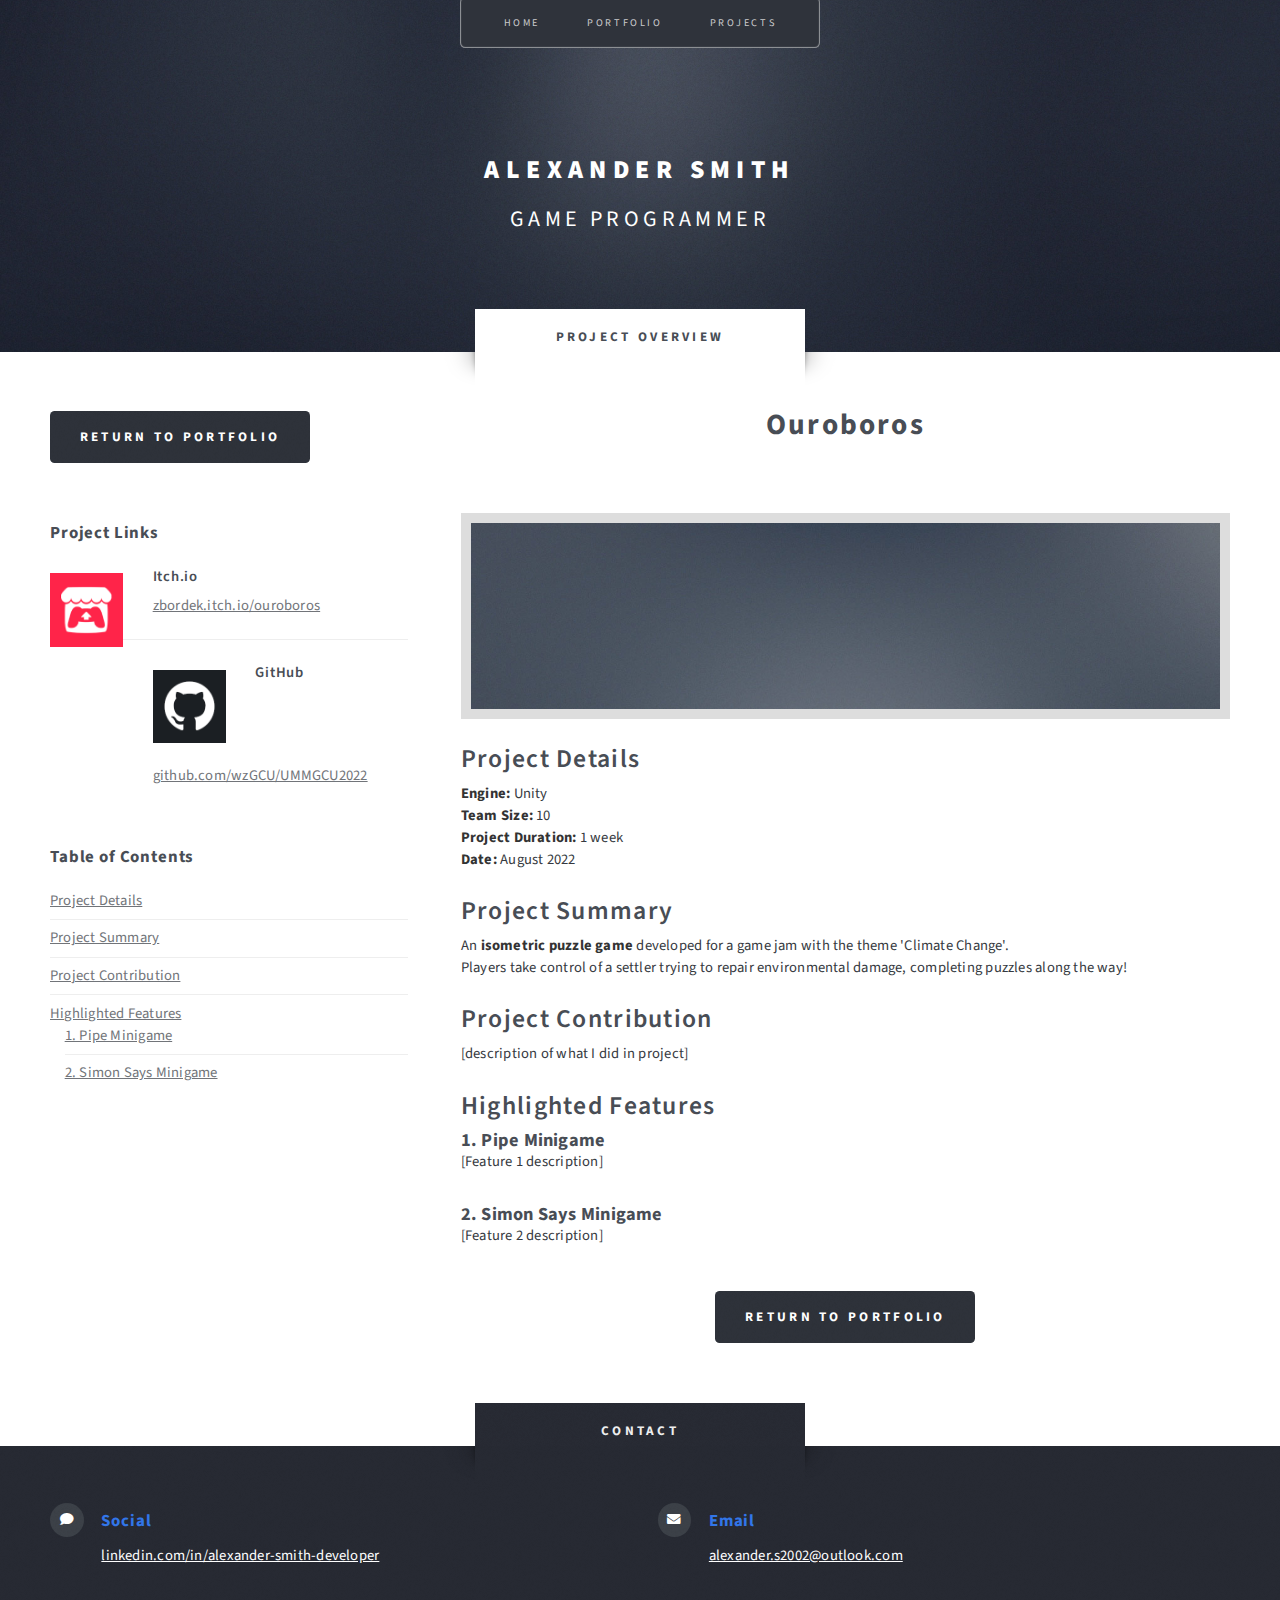
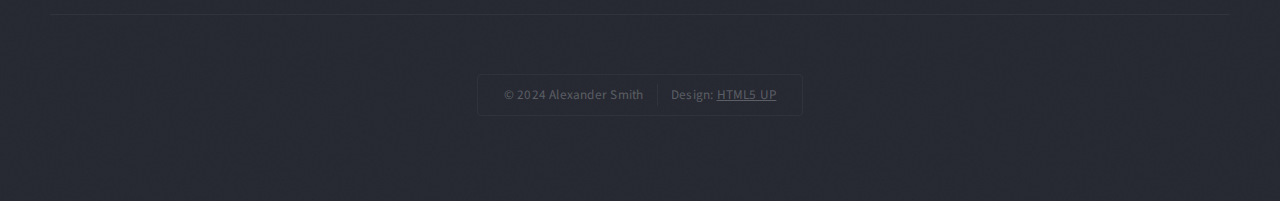
<file: ouroboros.html>
<!DOCTYPE HTML>
<!--
	Escape Velocity by HTML5 UP
	html5up.net | @ajlkn
	Free for personal and commercial use under the CCA 3.0 license (html5up.net/license)
-->
<html>
	<head>
		<title>Alexander Smith Portfolio - Ouroboros</title>
		<meta charset="utf-8" />
		<meta name="viewport" content="width=device-width, initial-scale=1, user-scalable=no" />
		<link rel="stylesheet" href="assets/css/main.css" />
	</head>
	<body class="left-sidebar is-preload">
		<div id="page-wrapper">

			<!-- Nav -->
				<nav id="nav">
					<ul>
						<li><a href="index.html">Home</a></li>
						<li><a href="portfolio.html">Portfolio</a></li>
						<li>
							<a href="#">Projects</a>
							<ul>
								<li><a href="turnbased.html">Turn-Based</a></li>
								<li><a href="astralinvasion.html">Astral Invasion</a></li>
								<li><a href="gravitysling.html">Gravity Sling</a></li>
								<li><a href="cyberstorm.html">Cyber Storm</a></li>
								<li><a href="meteors.html">Meteors</a></li>
								<li><a href="followthethread.html">Follow the Thread</a></li>
								<li class="current"><a href="ouroboros.html">Ouroboros</a></li>
							</ul>
						</li>
					</ul>
				</nav>

			<!-- Header -->
				<section id="header" class="wrapper">
					<div id="logo">
						<h1><a href="index.html">Alexander Smith</a></h1>
						<p>Game Programmer</p>
					</div>
				</section>


			<!-- Main -->
				<section id="main" class="wrapper style2">
					<div class="title">Project Overview</div>
					<div class="container">
						<div class="row gtr-150">
							<div class="col-4 col-12-medium">

								<!-- Sidebar -->
									<div id="sidebar">
										<!-- Return Button -->
										<section class="box">
											<a href="portfolio.html" class="button style3">Return to Portfolio</a>
										</section>
										<!-- Project Links -->
										<section class="box">
											<header>
												<h2>Project Links</h2>
											</header>
											<ul class="style2">
												<li>
													<article class="box post-excerpt">
														<img src="images/itchLogo.png" class="image left" alt="" />
														<h3>Itch.io</h3>
														<p><a href="https://zbordek.itch.io/ouroboros">zbordek.itch.io/ouroboros</a></p>
													</article>
												</li>
												<li>
													<article class="box post-excerpt">
														<img src="images/githubLogo.png" class="image left" alt="" />
														<h3>GitHub</h3>
														<p><a href="https://github.com/wzGCU/UMMGCU2022">github.com/wzGCU/UMMGCU2022</a></p>
													</article>
												</li>
											</ul>
										</section>
										<!-- Chapter List -->
										<section class="box">
											<header>
												<h2>Table of Contents</h2>
											</header>
											<ul class="style3">
												<li><a href="#projectDetails">Project Details</a></li>
												<li><a href="#projectSummary">Project Summary</a></li>
												<li><a href="#projectContribution">Project Contribution</a></li>
												<li><a href="#projectFeatures">Highlighted Features</a>
												<ul class="style4">
													<li><a href="#feature1">1. Pipe Minigame</a></li>
													<li><a href="#feature2">2. Simon Says Minigame</a></li>
												</ul></li>
											</ul>
										</section>
									</div>

							</div>
							<div class="col-8 col-12-medium imp-medium">
								<!-- Content -->
									<div id="content">
										<article class="box post">
											<header class="style1">
												<h2>Ouroboros</h2>
											</header>
											
											<img src="images/pic01.jpg" class="image featured bordered" alt="" />
											
											<h3 id="projectDetails">Project Details</h3>
											<p><strong>Engine:</strong> Unity<br>
											<strong>Team Size:</strong> 10<br>
											<strong>Project Duration:</strong> 1 week<br>
											<strong>Date:</strong> August 2022</p>
											
											<h3 id="projectSummary">Project Summary</h3>
											<p>An <strong>isometric puzzle game</strong> developed for a game jam with the theme 'Climate Change'.<br>
											Players take control of a settler trying to repair environmental damage, completing puzzles along the way!</p>
											
											<h3 id="projectContribution">Project Contribution</h3>
											<p>[description of what I did in project]</p>
											
											<h3 id="projectFeatures">Highlighted Features</h3>
											<h4 id="feature1">1. Pipe Minigame</h4>
											<p>[Feature 1 description]</p>
											<h4 id="feature2">2. Simon Says Minigame</h4>
											<p>[Feature 2 description]</p>
											
											<ul class="actions" align="center">
												<li><a href="portfolio.html" class="button style3">Return to Portfolio</a></li>
											</ul>
										</article>
									</div>

							</div>
						</div>
					</div>
				</section>

			<!-- Footer -->
				<section id="footer" class="wrapper">
					<div class="title">Contact</div>
					<div class="container">
						<!-- Contact -->
						<section class="feature-list small">
							<div class="row">
								<div class="col-6 col-12-small">
									<section>
										<h3 class="icon solid fa-comment">Social</h3>
										<p>
											<a href="https://www.linkedin.com/in/alexander-smith-developer">linkedin.com/in/alexander-smith-developer</a>
										</p>
									</section>
								</div>
								<div class="col-6 col-12-small">
									<section>
										<h3 class="icon solid fa-envelope">Email</h3>
										<p>
											<a href="mailto:alexander.s2002@outlook.com">alexander.s2002@outlook.com</a>
										</p>
									</section>
								</div>
							</div>
						</section>
						
						<!-- Copyright -->
						<div id="copyright">
							<ul>
								<li>&copy; 2024 Alexander Smith</li><li>Design: <a href="http://html5up.net">HTML5 UP</a></li>
							</ul>
						</div>
					</div>
				</section>
		</div>

		<!-- Scripts -->
			<script src="assets/js/jquery.min.js"></script>
			<script src="assets/js/jquery.dropotron.min.js"></script>
			<script src="assets/js/browser.min.js"></script>
			<script src="assets/js/breakpoints.min.js"></script>
			<script src="assets/js/util.js"></script>
			<script src="assets/js/main.js"></script>

	</body>
</html>
</file>
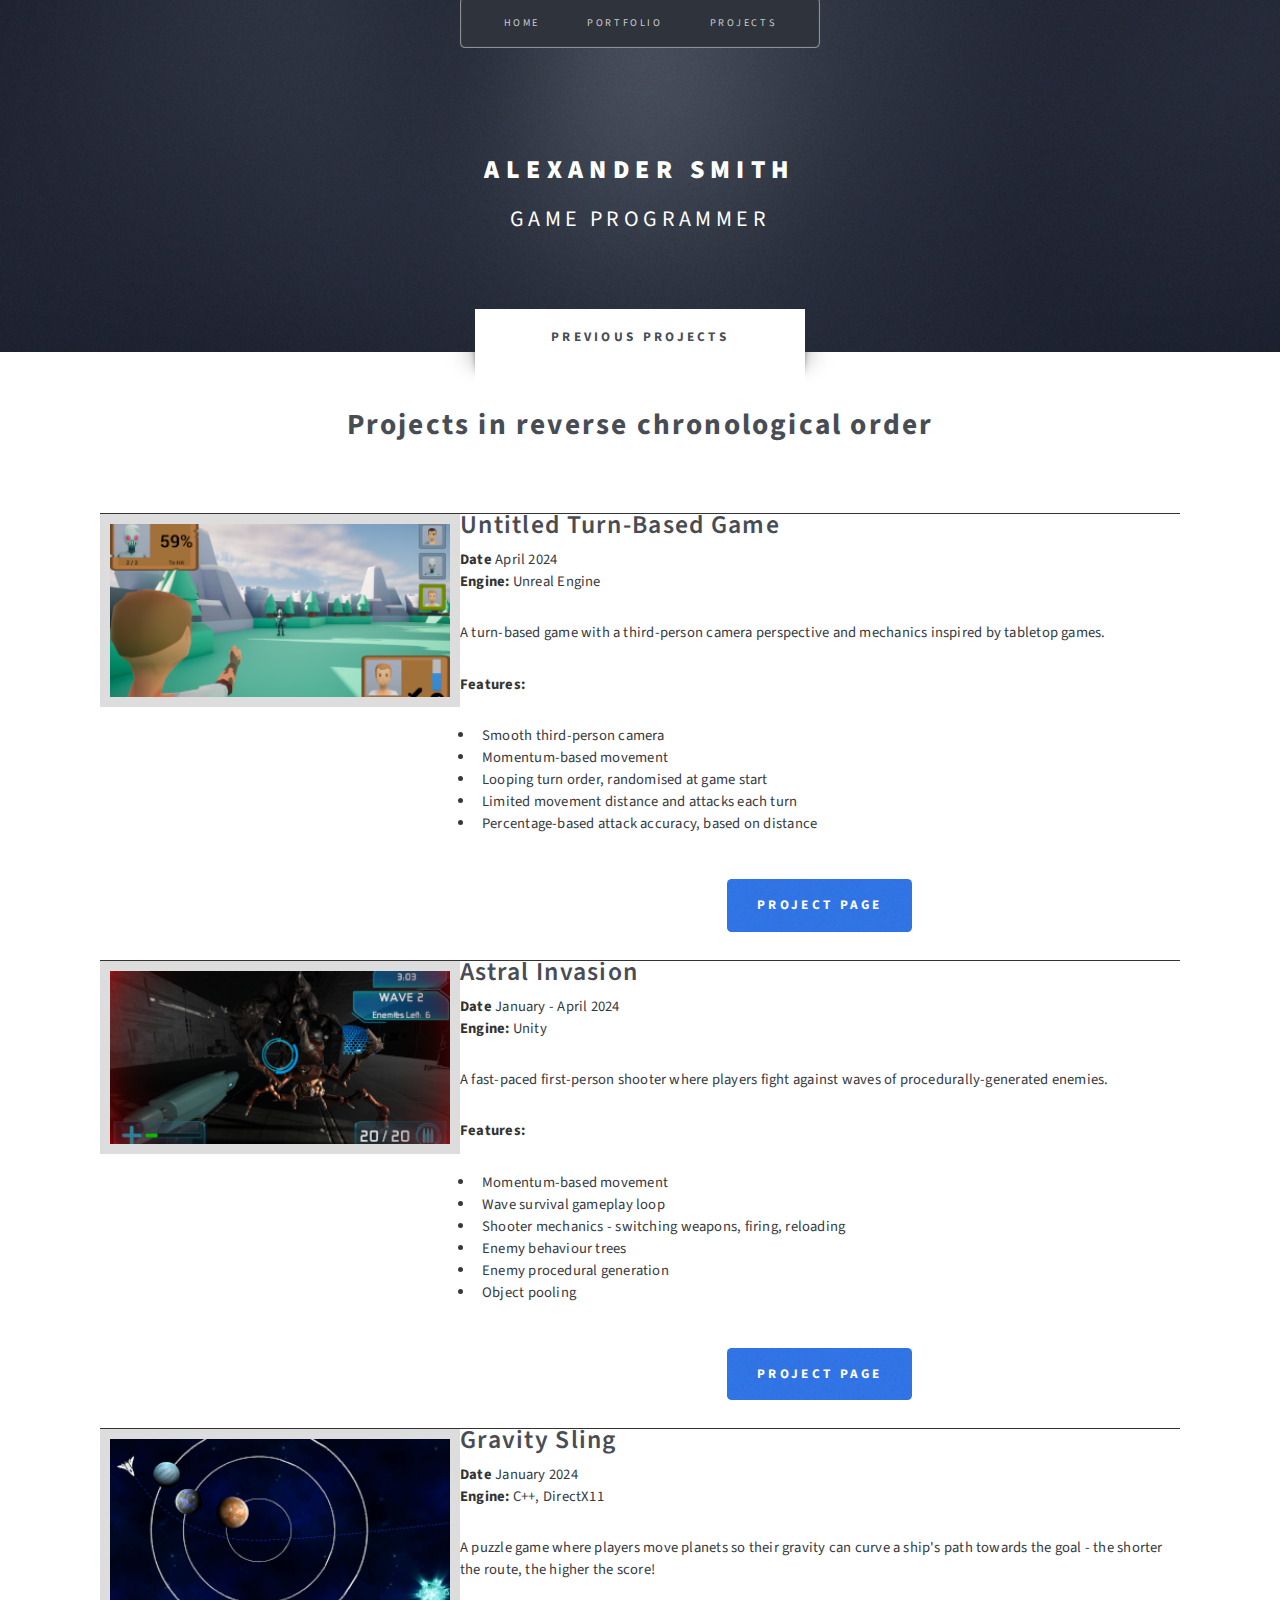
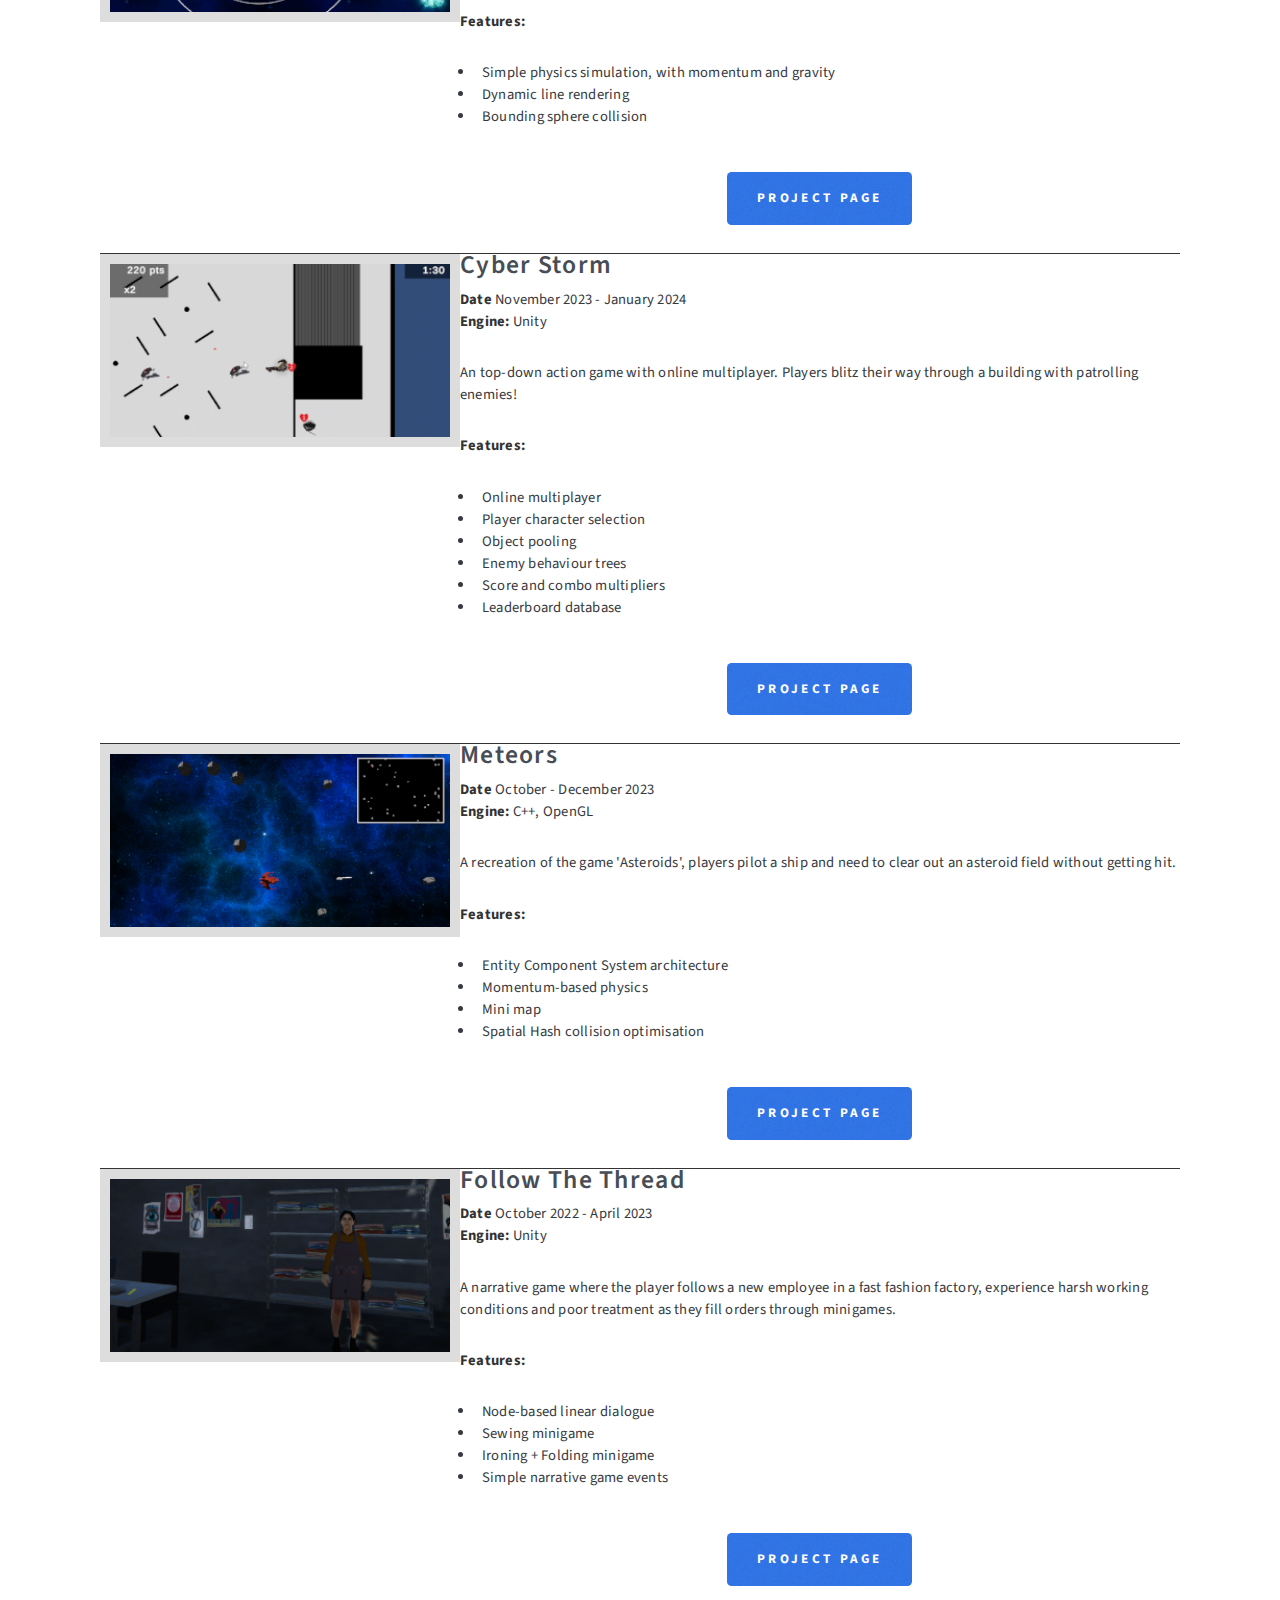
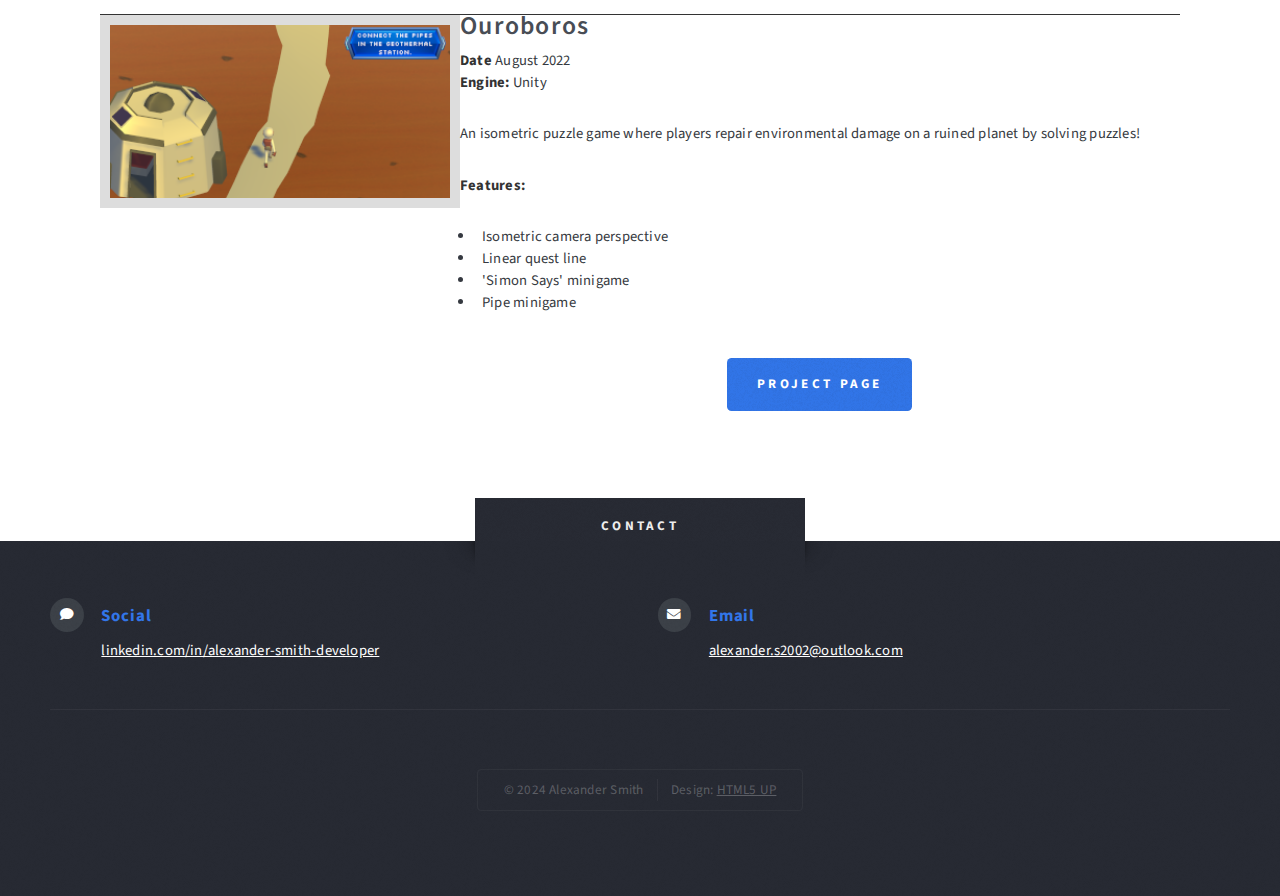
<file: portfolio.html>
<!DOCTYPE HTML>
<!--
	Escape Velocity by HTML5 UP
	html5up.net | @ajlkn
	Free for personal and commercial use under the CCA 3.0 license (html5up.net/license)
-->
<html>
	<head>
		<title>Alexander Smith Portfolio - All Projects</title>
		<meta charset="utf-8" />
		<meta name="viewport" content="width=device-width, initial-scale=1, user-scalable=no" />
		<link rel="stylesheet" href="assets/css/main.css" />
	</head>
	<body class="no-sidebar is-preload">
		<div id="page-wrapper">

			<!-- Nav -->
				<nav id="nav">
					<ul>
						<li><a href="index.html">Home</a></li>
						<li class="current"><a href="portfolio.html">Portfolio</a></li>
						<li>
							<a href="#">Projects</a>
							<ul>
								<li><a href="turnbased.html">Turn-Based</a></li>
								<li><a href="astralinvasion.html">Astral Invasion</a></li>
								<li><a href="gravitysling.html">Gravity Sling</a></li>
								<li><a href="cyberstorm.html">Cyber Storm</a></li>
								<li><a href="meteors.html">Meteors</a></li>
								<li><a href="followthethread.html">Follow the Thread</a></li>
								<li><a href="ouroboros.html">Ouroboros</a></li>
							</ul>
						</li>
					</ul>
				</nav>

			<!-- Header -->
				<section id="header" class="wrapper">
					<div id="logo">
						<h1><a href="index.html">Alexander Smith</a></h1>
						<p>Game Programmer</p>
					</div>
				</section>


			<!-- Main -->
				<div id="main" class="wrapper style2">
					<div class="title">Previous Projects</div>
					<div class="container">

						<!-- Content -->
						<div id="content">
							<article class="box post">
								<header class="style1">
									<h2>Projects in reverse chronological order</h2>
								</header>
							
								<div class="container">
									<div class="row gtr-0 bordered">
										<div class="col-4 col-12-medium">
											<!-- Project Image -->
											<img src="images/turnbasedThumbnail.png" class="image fit bordered" alt="" />
										</div>
										<div class="col-8 col-12-medium">
											<!-- Project Description -->
											<article class="box post">
												<h3>Untitled Turn-Based Game</h3>
												<p><strong>Date</strong> April 2024<br>
												<strong>Engine:</strong> Unreal Engine</p>
												<p>A turn-based game with a third-person camera perspective and mechanics inspired by tabletop games.</p>
												<p><strong>Features:</strong><br>
												<ul>
													<li>Smooth third-person camera</li>
													<li>Momentum-based movement</li>
													<li>Looping turn order, randomised at game start</li>
													<li>Limited movement distance and attacks each turn</li>
													<li>Percentage-based attack accuracy, based on distance</li>
												</ul></p>
													
												<ul class="actions" align="center">
													<li><a href="turnbased.html" class="button style1">Project Page</a></li>
												</ul>
											</article>
										</div>
									</div>
									
									<div class="row gtr-0 bordered">
										<div class="col-4 col-12-medium">
											<!-- Project Image -->
											<img src="images/astralinvasionThumbnail.png" class="image fit bordered" alt="" />
										</div>
										<div class="col-8 col-12-medium">
											<!-- Project Description -->
											<article class="box post">
												<h3>Astral Invasion</h3>
												<p><strong>Date</strong> January - April 2024<br>
												<strong>Engine:</strong> Unity</p>
												<p>A fast-paced first-person shooter where players fight against waves of procedurally-generated enemies.</p>
												<p><strong>Features:</strong><br>
												<ul>
													<li>Momentum-based movement</li>
													<li>Wave survival gameplay loop</li>
													<li>Shooter mechanics - switching weapons, firing, reloading</li>
													<li>Enemy behaviour trees</li>
													<li>Enemy procedural generation</li>
													<li>Object pooling</li>
												</ul></p>
												
												<ul class="actions" align="center">
													<li><a href="astralinvasion.html" class="button style1">Project Page</a></li>
												</ul>
											</article>
										</div>
									</div>
									
									<div class="row gtr-0 bordered">
										<div class="col-4 col-12-medium">
											<!-- Project Image -->
											<img src="images/gravityslingThumbnail.png" class="image fit bordered" alt="" />
										</div>
										<div class="col-8 col-12-medium">
											<!-- Project Description -->
											<article class="box post">
												<h3>Gravity Sling</h3>
												<p><strong>Date</strong> January 2024<br>
												<strong>Engine:</strong> C++, DirectX11</p>
												<p>A puzzle game where players move planets so their gravity can curve a ship's path towards the goal - the shorter the route, the higher the score!</p>
												<p><strong>Features:</strong><br>
												<ul>
													<li>Simple physics simulation, with momentum and gravity</li>
													<li>Dynamic line rendering</li>
													<li>Bounding sphere collision</li>
												</ul></p>
												
												<ul class="actions" align="center">
													<li><a href="gravitysling.html" class="button style1">Project Page</a></li>
												</ul>
											</article>
										</div>
									</div>
									
									<div class="row gtr-0 bordered">
										<div class="col-4 col-12-medium">
											<!-- Project Image -->
											<img src="images/cyberstormThumbnail.png" class="image fit bordered" alt="" />
										</div>
										<div class="col-8 col-12-medium">
											<!-- Project Description -->
											<article class="box post">
												<h3>Cyber Storm</h3>
												<p><strong>Date</strong> November 2023 - January 2024<br>
												<strong>Engine:</strong> Unity</p>
												<p>An top-down action game with online multiplayer. Players blitz their way through a building with patrolling enemies!</p>
												<p><strong>Features:</strong><br>
												<ul>
													<li>Online multiplayer</li>
													<li>Player character selection</li>
													<li>Object pooling</li>
													<li>Enemy behaviour trees</li>
													<li>Score and combo multipliers</li>
													<li>Leaderboard database</li>
												</ul></p>
													
												<ul class="actions" align="center">
													<li><a href="cyberstorm.html" class="button style1">Project Page</a></li>
												</ul>
											</article>
										</div>
									</div>
									
									<div class="row gtr-0 bordered">
										<div class="col-4 col-12-medium">
											<!-- Project Image -->
											<img src="images/meteorsThumbnail.png" class="image fit bordered" alt="" />
										</div>
										<div class="col-8 col-12-medium">
											<!-- Project Description -->
											<article class="box post">
												<h3>Meteors</h3>
												<p><strong>Date</strong> October - December 2023<br>
												<strong>Engine:</strong> C++, OpenGL</p>
												<p>A recreation of the game 'Asteroids', players pilot a ship and need to clear out an asteroid field without getting hit.</p>
												<p><strong>Features:</strong><br>
												<ul>
													<li>Entity Component System architecture</li>
													<li>Momentum-based physics</li>
													<li>Mini map</li>
													<li>Spatial Hash collision optimisation</li>
												</ul></p>
													
												<ul class="actions" align="center">
													<li><a href="meteors.html" class="button style1">Project Page</a></li>
												</ul>
											</article>
										</div>
									</div>
									
									<div class="row gtr-0 bordered">
										<div class="col-4 col-12-medium">
											<!-- Project Image -->
											<img src="images/followthethreadThumbnail.png" class="image fit bordered" alt="" />
										</div>
										<div class="col-8 col-12-medium">
											<!-- Project Description -->
											<article class="box post">
												<h3>Follow The Thread</h3>
												<p><strong>Date</strong> October 2022 - April 2023<br>
												<strong>Engine:</strong> Unity</p>
												<p>A narrative game where the player follows a new employee in a fast fashion factory, experience harsh working conditions and poor treatment as they fill orders through minigames.</p>
												<p><strong>Features:</strong><br>
												<ul>
													<li>Node-based linear dialogue</li>
													<li>Sewing minigame</li>
													<li>Ironing + Folding minigame</li>
													<li>Simple narrative game events</li>
												</ul></p>
													
												<ul class="actions" align="center">
													<li><a href="followthethread.html" class="button style1">Project Page</a></li>
												</ul>
											</article>
										</div>
									</div>
									
									<div class="row gtr-0 bordered">
										<div class="col-4 col-12-medium">
											<!-- Project Image -->
											<img src="images/ouroborosThumbnail.png" class="image fit bordered" alt="" />
										</div>
										<div class="col-8 col-12-medium">
											<!-- Project Description -->
											<article class="box post">
												<h3>Ouroboros</h3>
												<p><strong>Date</strong> August 2022<br>
												<strong>Engine:</strong> Unity</p>
												<p>An isometric puzzle game where players repair environmental damage on a ruined planet by solving puzzles!</p>
												<p><strong>Features:</strong><br>
												<ul>
													<li>Isometric camera perspective</li>
													<li>Linear quest line</li>
													<li>'Simon Says' minigame</li>
													<li>Pipe minigame</li>
												</ul></p>
													
												<ul class="actions" align="center">
													<li><a href="ouroboros.html" class="button style1">Project Page</a></li>
												</ul>
											</article>
										</div>
									</div>
								</div>
							</article>
						</div>
					</div>
				</div>


			<!-- Footer -->
				<section id="footer" class="wrapper">
					<div class="title">Contact</div>
					<div class="container">
						<!-- Contact -->
						<section class="feature-list small">
							<div class="row">
								<div class="col-6 col-12-small">
									<section>
										<h3 class="icon solid fa-comment">Social</h3>
										<p>
											<a href="https://www.linkedin.com/in/alexander-smith-developer">linkedin.com/in/alexander-smith-developer</a>
										</p>
									</section>
								</div>
								<div class="col-6 col-12-small">
									<section>
										<h3 class="icon solid fa-envelope">Email</h3>
										<p>
											<a href="mailto:alexander.s2002@outlook.com">alexander.s2002@outlook.com</a>
										</p>
									</section>
								</div>
							</div>
						</section>
						
						<!-- Copyright -->
						<div id="copyright">
							<ul>
								<li>&copy; 2024 Alexander Smith</li><li>Design: <a href="http://html5up.net">HTML5 UP</a></li>
							</ul>
						</div>
					</div>
				</section>
		</div>

		<!-- Scripts -->
			<script src="assets/js/jquery.min.js"></script>
			<script src="assets/js/jquery.dropotron.min.js"></script>
			<script src="assets/js/browser.min.js"></script>
			<script src="assets/js/breakpoints.min.js"></script>
			<script src="assets/js/util.js"></script>
			<script src="assets/js/main.js"></script>

	</body>
</html>
</file>
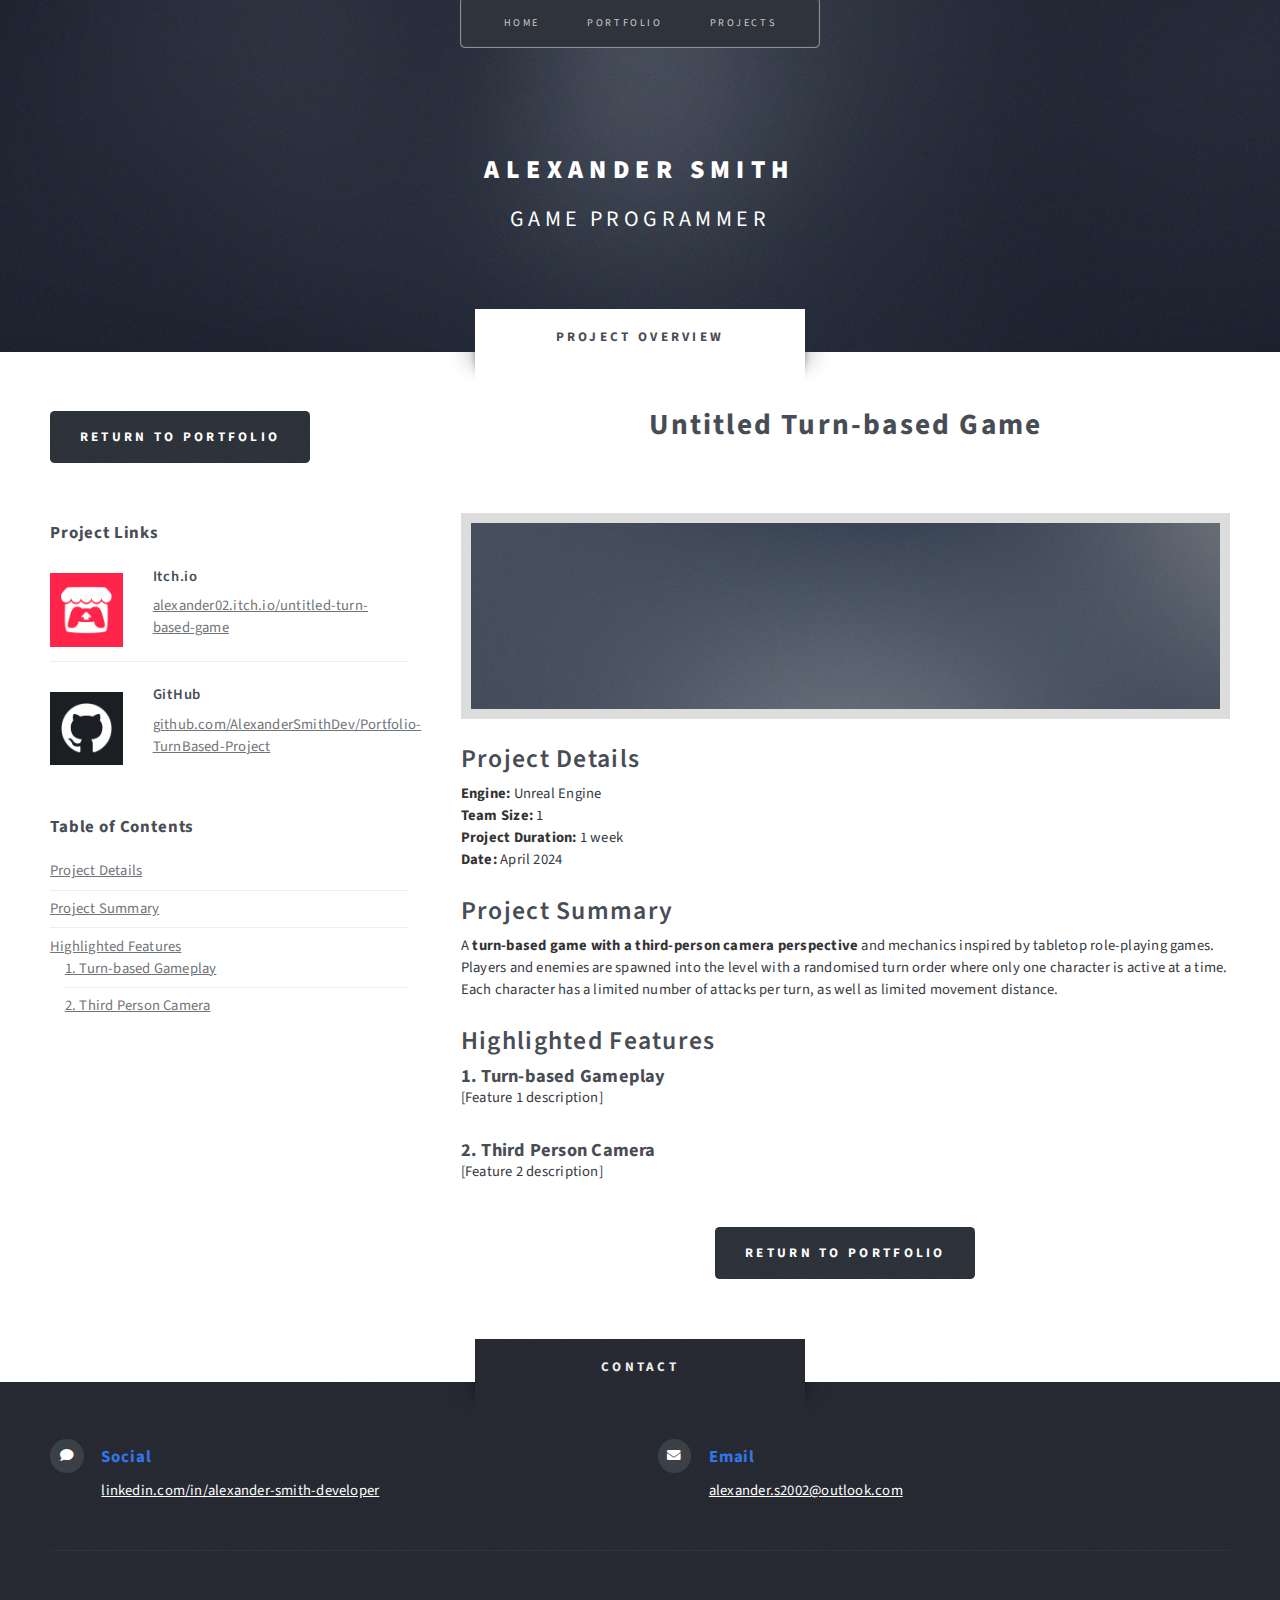
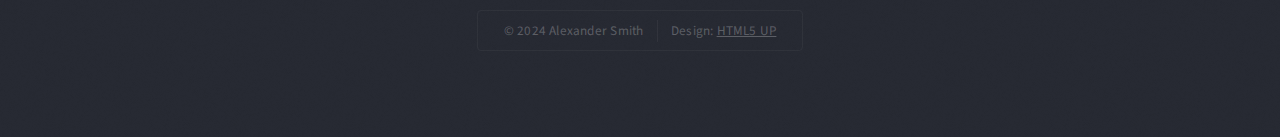
<file: turnbased.html>
<!DOCTYPE HTML>
<!--
	Escape Velocity by HTML5 UP
	html5up.net | @ajlkn
	Free for personal and commercial use under the CCA 3.0 license (html5up.net/license)
-->
<html>
	<head>
		<title>Alexander Smith Portfolio - Turn-Based Project</title>
		<meta charset="utf-8" />
		<meta name="viewport" content="width=device-width, initial-scale=1, user-scalable=no" />
		<link rel="stylesheet" href="assets/css/main.css" />
	</head>
	<body class="left-sidebar is-preload">
		<div id="page-wrapper">

			<!-- Nav -->
				<nav id="nav">
					<ul>
						<li><a href="index.html">Home</a></li>
						<li><a href="portfolio.html">Portfolio</a></li>
						<li>
							<a href="#">Projects</a>
							<ul>
								<li class="current"><a href="turnbased.html">Turn-Based</a></li>
								<li><a href="astralinvasion.html">Astral Invasion</a></li>
								<li><a href="gravitysling.html">Gravity Sling</a></li>
								<li><a href="cyberstorm.html">Cyber Storm</a></li>
								<li><a href="meteors.html">Meteors</a></li>
								<li><a href="followthethread.html">Follow the Thread</a></li>
								<li><a href="ouroboros.html">Ouroboros</a></li>
							</ul>
						</li>
					</ul>
				</nav>

			<!-- Header -->
				<section id="header" class="wrapper">
					<div id="logo">
						<h1><a href="index.html">Alexander Smith</a></h1>
						<p>Game Programmer</p>
					</div>
				</section>


			<!-- Main -->
				<section id="main" class="wrapper style2">
					<div class="title">Project Overview</div>
					<div class="container">
						<div class="row gtr-150">
							<div class="col-4 col-12-medium">

								<!-- Sidebar -->
									<div id="sidebar">
										<!-- Return Button -->
										<section class="box">
											<a href="portfolio.html" class="button style3">Return to Portfolio</a>
										</section>
										<!-- Project Links -->
										<section class="box">
											<header>
												<h2>Project Links</h2>
											</header>
											<ul class="style2">
												<li>
													<article class="box post-excerpt">
														<img src="images/itchLogo.png" class="image left" alt="" />
														<h3>Itch.io</h3>
														<p><a href="https://alexander02.itch.io/untitled-turn-based-game">alexander02.itch.io/untitled-turn-based-game</a></p>
													</article>
												</li>
												<li>
													<article class="box post-excerpt">
														<img src="images/githubLogo.png" class="image left" alt="" />
														<h3>GitHub</h3>
														<p><a href="https://github.com/AlexanderSmithDev/Portfolio-TurnBased-Project">github.com/AlexanderSmithDev/Portfolio-TurnBased-Project</a></p>
													</article>
												</li>
											</ul>
										</section>
										<!-- Chapter List -->
										<section class="box">
											<header>
												<h2>Table of Contents</h2>
											</header>
											<ul class="style3">
												<li><a href="#projectDetails">Project Details</a></li>
												<li><a href="#projectSummary">Project Summary</a></li>
												<li><a href="#projectFeatures">Highlighted Features</a>
												<ul class="style4">
													<li><a href="#feature1">1. Turn-based Gameplay</a></li>
													<li><a href="#feature2">2. Third Person Camera</a></li>
												</ul></li>
											</ul>
										</section>
									</div>

							</div>
							<div class="col-8 col-12-medium imp-medium">
								<!-- Content -->
									<div id="content">
										<article class="box post">
											<header class="style1">
												<h2>Untitled Turn-based Game</h2>
											</header>
											
											<img src="images/pic01.jpg" class="image featured bordered" alt="" />
											
											<h3 id="projectDetails">Project Details</h3>
											<p><strong>Engine:</strong> Unreal Engine<br>
											<strong>Team Size:</strong> 1<br>
											<strong>Project Duration:</strong> 1 week<br>
											<strong>Date:</strong> April 2024</p>
											
											<h3 id="projectSummary">Project Summary</h3>
											<p>A <strong>turn-based game with a third-person camera perspective</strong> and mechanics inspired by tabletop role-playing games.<br>
											Players and enemies are spawned into the level with a randomised turn order where only one character is active at a time. Each character has a limited number of attacks per turn, as well as limited movement distance.</p>
											
											<h3 id="projectFeatures">Highlighted Features</h3>
											<h4 id="feature1">1. Turn-based Gameplay</h4>
											<p>[Feature 1 description]</p>
											<h4 id="feature2">2. Third Person Camera</h4>
											<p>[Feature 2 description]</p>
											
											<ul class="actions" align="center">
												<li><a href="portfolio.html" class="button style3">Return to Portfolio</a></li>
											</ul>
										</article>
									</div>

							</div>
						</div>
					</div>
				</section>

			<!-- Footer -->
				<section id="footer" class="wrapper">
					<div class="title">Contact</div>
					<div class="container">
						<!-- Contact -->
						<section class="feature-list small">
							<div class="row">
								<div class="col-6 col-12-small">
									<section>
										<h3 class="icon solid fa-comment">Social</h3>
										<p>
											<a href="https://www.linkedin.com/in/alexander-smith-developer">linkedin.com/in/alexander-smith-developer</a>
										</p>
									</section>
								</div>
								<div class="col-6 col-12-small">
									<section>
										<h3 class="icon solid fa-envelope">Email</h3>
										<p>
											<a href="mailto:alexander.s2002@outlook.com">alexander.s2002@outlook.com</a>
										</p>
									</section>
								</div>
							</div>
						</section>
						
						<!-- Copyright -->
						<div id="copyright">
							<ul>
								<li>&copy; 2024 Alexander Smith</li><li>Design: <a href="http://html5up.net">HTML5 UP</a></li>
							</ul>
						</div>
					</div>
				</section>
		</div>

		<!-- Scripts -->
			<script src="assets/js/jquery.min.js"></script>
			<script src="assets/js/jquery.dropotron.min.js"></script>
			<script src="assets/js/browser.min.js"></script>
			<script src="assets/js/breakpoints.min.js"></script>
			<script src="assets/js/util.js"></script>
			<script src="assets/js/main.js"></script>

	</body>
</html>
</file>
<file: assets/css/main.css>
@import url("fontawesome-all.min.css");
@import url("https://fonts.googleapis.com/css?family=Source+Sans+Pro:400,400italic,700,900");

/*
	Escape Velocity by HTML5 UP
	html5up.net | @ajlkn
	Free for personal and commercial use under the CCA 3.0 license (html5up.net/license)
*/

html, body, div, span, applet, object,
iframe, h1, h2, h3, h4, h5, h6, p, blockquote,
pre, a, abbr, acronym, address, big, cite,
code, del, dfn, em, img, ins, kbd, q, s, samp,
small, strike, strong, sub, sup, tt, var, b,
u, i, center, dl, dt, dd, ol, ul, li, fieldset,
form, label, legend, table, caption, tbody,
tfoot, thead, tr, th, td, article, aside,
canvas, details, embed, figure, figcaption,
footer, header, hgroup, menu, nav, output, ruby,
section, summary, time, mark, audio, video {
	margin: 0;
	padding: 0;
	border: 0;
	font-size: 100%;
	font: inherit;
	vertical-align: baseline;}

article, aside, details, figcaption, figure,
footer, header, hgroup, menu, nav, section {
	display: block;}

body {
	line-height: 1;
}

ol, ul {
	list-style: none;
}

blockquote, q {
	quotes: none;
}

	blockquote:before, blockquote:after, q:before, q:after {
		content: '';
		content: none;
	}

table {
	border-collapse: collapse;
	border-spacing: 0;
}

body {
	-webkit-text-size-adjust: none;
}

mark {
	background-color: transparent;
	color: inherit;
}

input::-moz-focus-inner {
	border: 0;
	padding: 0;
}

input, select, textarea {
	-moz-appearance: none;
	-webkit-appearance: none;
	-ms-appearance: none;
	appearance: none;
}

/* Basic */

	@-ms-viewport {
		width: device-width;
	}

	html {
		box-sizing: border-box;
	}

	*, *:before, *:after {
		box-sizing: inherit;
	}

	body.is-preload *, body.is-preload *:before, body.is-preload *:after {
		-moz-animation: none !important;
		-webkit-animation: none !important;
		-ms-animation: none !important;
		animation: none !important;
		-moz-transition: none !important;
		-webkit-transition: none !important;
		-ms-transition: none !important;
		transition: none !important;
	}

	body, input, textarea, select {
		font-family: 'Source Sans Pro', sans-serif;
		font-weight: 400;
		color: #353940;
		font-size: 14pt;
		line-height: 1.75em;
		letter-spacing: 0.025em;
	}

	h1, h2, h3, h4, h5, h6 {
		font-weight: 700;
		color: #484d55;
	}

		h1 a, h2 a, h3 a, h4 a, h5 a, h6 a {
			color: inherit;
			text-decoration: none;
		}

	a {
		-moz-transition: color .25s ease-in-out;
		-webkit-transition: color .25s ease-in-out;
		-ms-transition: color .25s ease-in-out;
		transition: color .25s ease-in-out;
		text-decoration: underline;
		color: #717479;
	}

		a:hover {
			text-decoration: none;
		}

	strong, b {
		font-weight: 700;
		color: #333;
	}

	blockquote {
		border-left: solid 0.5em #ddd;
		padding: 1em 0 1em 2em;
		font-style: italic;
	}

	em, i {
		font-style: italic;
	}

	hr {
		border: 0;
		border-top: solid 1px #ddd;
		margin: 2em 0 2em 0;
	}

	sub {
		position: relative;
		top: 0.5em;
		font-size: 0.8em;
	}

	sup {
		position: relative;
		top: -0.5em;
		font-size: 0.8em;
	}

	.nobr {
		white-space: nowrap;
	}

	br.clear {
		clear: both;
	}

	p, ul, ol, dl, table, blockquote, form {
		margin-bottom: 2em;
	}

/* Container */

	.container {
		margin: 0 auto;
		max-width: 100%;
		width: 68em;
	}

		@media screen and (max-width: 1680px) {

			.container {
				width: 70em;
			}

		}

		@media screen and (max-width: 1280px) {

			.container {
				width: calc(100% - 100px);
			}

		}

		@media screen and (max-width: 980px) {

			.container {
				width: calc(100% - 100px);
			}

		}

		@media screen and (max-width: 736px) {

			.container {
				width: calc(100% - 40px);
			}

		}

/* Row */

	.row {
		display: flex;
		flex-wrap: wrap;
		box-sizing: border-box;
		align-items: stretch;
	}

		.row > * {
			box-sizing: border-box;
		}

		.row.gtr-uniform > * > :last-child {
			margin-bottom: 0;
		}
		
		.row.bordered {
			border: solid 1px #333;
			border-style: solid none none;
			margin-bottom: 1em;
		}

		.row.aln-left {
			justify-content: flex-start;
		}

		.row.aln-center {
			justify-content: center;
		}

		.row.aln-right {
			justify-content: flex-end;
		}

		.row.aln-top {
			align-items: flex-start;
		}

		.row.aln-middle {
			align-items: center;
		}

		.row.aln-bottom {
			align-items: flex-end;
		}

		.row > .imp {
			order: -1;
		}

		.row > .col-1 {
			width: 8.33333%;
		}

		.row > .off-1 {
			margin-left: 8.33333%;
		}

		.row > .col-2 {
			width: 16.66667%;
		}

		.row > .off-2 {
			margin-left: 16.66667%;
		}

		.row > .col-3 {
			width: 25%;
		}

		.row > .off-3 {
			margin-left: 25%;
		}

		.row > .col-4 {
			width: 33.33333%;
		}

		.row > .off-4 {
			margin-left: 33.33333%;
		}

		.row > .col-5 {
			width: 41.66667%;
		}

		.row > .off-5 {
			margin-left: 41.66667%;
		}

		.row > .col-6 {
			width: 50%;
		}

		.row > .off-6 {
			margin-left: 50%;
		}

		.row > .col-7 {
			width: 58.33333%;
		}

		.row > .off-7 {
			margin-left: 58.33333%;
		}

		.row > .col-8 {
			width: 66.66667%;
		}

		.row > .off-8 {
			margin-left: 66.66667%;
		}

		.row > .col-9 {
			width: 75%;
		}

		.row > .off-9 {
			margin-left: 75%;
		}

		.row > .col-10 {
			width: 83.33333%;
		}

		.row > .off-10 {
			margin-left: 83.33333%;
		}

		.row > .col-11 {
			width: 91.66667%;
		}

		.row > .off-11 {
			margin-left: 91.66667%;
		}

		.row > .col-12 {
			width: 100%;
		}

		.row > .off-12 {
			margin-left: 100%;
		}

		.row.gtr-0 {
			margin-top: 0px;
			margin-left: 0px;
		}

			.row.gtr-0 > * {
				padding: 0px 0 0 0px;
			}

			.row.gtr-0.gtr-uniform {
				margin-top: 0px;
			}

				.row.gtr-0.gtr-uniform > * {
					padding-top: 0px;
				}

		.row.gtr-25 {
			margin-top: -12.5px;
			margin-left: -12.5px;
		}

			.row.gtr-25 > * {
				padding: 12.5px 0 0 12.5px;
			}

			.row.gtr-25.gtr-uniform {
				margin-top: -12.5px;
			}

				.row.gtr-25.gtr-uniform > * {
					padding-top: 12.5px;
				}

		.row.gtr-50 {
			margin-top: -25px;
			margin-left: -25px;
		}

			.row.gtr-50 > * {
				padding: 25px 0 0 25px;
			}

			.row.gtr-50.gtr-uniform {
				margin-top: -25px;
			}

				.row.gtr-50.gtr-uniform > * {
					padding-top: 25px;
				}

		.row {
			margin-top: -50px;
			margin-left: -50px;
		}

			.row > * {
				padding: 50px 0 0 50px;
			}

			.row.gtr-uniform {
				margin-top: -50px;
			}

				.row.gtr-uniform > * {
					padding-top: 50px;
				}

		.row.gtr-150 {
			margin-top: -75px;
			margin-left: -75px;
		}

			.row.gtr-150 > * {
				padding: 75px 0 0 75px;
			}

			.row.gtr-150.gtr-uniform {
				margin-top: -75px;
			}

				.row.gtr-150.gtr-uniform > * {
					padding-top: 75px;
				}

		.row.gtr-200 {
			margin-top: -100px;
			margin-left: -100px;
		}

			.row.gtr-200 > * {
				padding: 100px 0 0 100px;
			}

			.row.gtr-200.gtr-uniform {
				margin-top: -100px;
			}

				.row.gtr-200.gtr-uniform > * {
					padding-top: 100px;
				}

		@media screen and (max-width: 1680px) {

			.row {
				display: flex;
				flex-wrap: wrap;
				box-sizing: border-box;
				align-items: stretch;
			}

				.row > * {
					box-sizing: border-box;
				}

				.row.gtr-uniform > * > :last-child {
					margin-bottom: 0;
				}

				.row.aln-left {
					justify-content: flex-start;
				}

				.row.aln-center {
					justify-content: center;
				}

				.row.aln-right {
					justify-content: flex-end;
				}

				.row.aln-top {
					align-items: flex-start;
				}

				.row.aln-middle {
					align-items: center;
				}

				.row.aln-bottom {
					align-items: flex-end;
				}

				.row > .imp-xlarge {
					order: -1;
				}

				.row > .col-1-xlarge {
					width: 8.33333%;
				}

				.row > .off-1-xlarge {
					margin-left: 8.33333%;
				}

				.row > .col-2-xlarge {
					width: 16.66667%;
				}

				.row > .off-2-xlarge {
					margin-left: 16.66667%;
				}

				.row > .col-3-xlarge {
					width: 25%;
				}

				.row > .off-3-xlarge {
					margin-left: 25%;
				}

				.row > .col-4-xlarge {
					width: 33.33333%;
				}

				.row > .off-4-xlarge {
					margin-left: 33.33333%;
				}

				.row > .col-5-xlarge {
					width: 41.66667%;
				}

				.row > .off-5-xlarge {
					margin-left: 41.66667%;
				}

				.row > .col-6-xlarge {
					width: 50%;
				}

				.row > .off-6-xlarge {
					margin-left: 50%;
				}

				.row > .col-7-xlarge {
					width: 58.33333%;
				}

				.row > .off-7-xlarge {
					margin-left: 58.33333%;
				}

				.row > .col-8-xlarge {
					width: 66.66667%;
				}

				.row > .off-8-xlarge {
					margin-left: 66.66667%;
				}

				.row > .col-9-xlarge {
					width: 75%;
				}

				.row > .off-9-xlarge {
					margin-left: 75%;
				}

				.row > .col-10-xlarge {
					width: 83.33333%;
				}

				.row > .off-10-xlarge {
					margin-left: 83.33333%;
				}

				.row > .col-11-xlarge {
					width: 91.66667%;
				}

				.row > .off-11-xlarge {
					margin-left: 91.66667%;
				}

				.row > .col-12-xlarge {
					width: 100%;
				}

				.row > .off-12-xlarge {
					margin-left: 100%;
				}

				.row.gtr-0 {
					margin-top: 0px;
					margin-left: 0px;
				}

					.row.gtr-0 > * {
						padding: 0px 0 0 0px;
					}

					.row.gtr-0.gtr-uniform {
						margin-top: 0px;
					}

						.row.gtr-0.gtr-uniform > * {
							padding-top: 0px;
						}

				.row.gtr-25 {
					margin-top: -12.5px;
					margin-left: -12.5px;
				}

					.row.gtr-25 > * {
						padding: 12.5px 0 0 12.5px;
					}

					.row.gtr-25.gtr-uniform {
						margin-top: -12.5px;
					}

						.row.gtr-25.gtr-uniform > * {
							padding-top: 12.5px;
						}

				.row.gtr-50 {
					margin-top: -25px;
					margin-left: -25px;
				}

					.row.gtr-50 > * {
						padding: 25px 0 0 25px;
					}

					.row.gtr-50.gtr-uniform {
						margin-top: -25px;
					}

						.row.gtr-50.gtr-uniform > * {
							padding-top: 25px;
						}

				.row {
					margin-top: -50px;
					margin-left: -50px;
				}

					.row > * {
						padding: 50px 0 0 50px;
					}

					.row.gtr-uniform {
						margin-top: -50px;
					}

						.row.gtr-uniform > * {
							padding-top: 50px;
						}

				.row.gtr-150 {
					margin-top: -75px;
					margin-left: -75px;
				}

					.row.gtr-150 > * {
						padding: 75px 0 0 75px;
					}

					.row.gtr-150.gtr-uniform {
						margin-top: -75px;
					}

						.row.gtr-150.gtr-uniform > * {
							padding-top: 75px;
						}

				.row.gtr-200 {
					margin-top: -100px;
					margin-left: -100px;
				}

					.row.gtr-200 > * {
						padding: 100px 0 0 100px;
					}

					.row.gtr-200.gtr-uniform {
						margin-top: -100px;
					}

						.row.gtr-200.gtr-uniform > * {
							padding-top: 100px;
						}

		}

		@media screen and (max-width: 1280px) {

			.row {
				display: flex;
				flex-wrap: wrap;
				box-sizing: border-box;
				align-items: stretch;
			}

				.row > * {
					box-sizing: border-box;
				}

				.row.gtr-uniform > * > :last-child {
					margin-bottom: 0;
				}

				.row.aln-left {
					justify-content: flex-start;
				}

				.row.aln-center {
					justify-content: center;
				}

				.row.aln-right {
					justify-content: flex-end;
				}

				.row.aln-top {
					align-items: flex-start;
				}

				.row.aln-middle {
					align-items: center;
				}

				.row.aln-bottom {
					align-items: flex-end;
				}

				.row > .imp-large {
					order: -1;
				}

				.row > .col-1-large {
					width: 8.33333%;
				}

				.row > .off-1-large {
					margin-left: 8.33333%;
				}

				.row > .col-2-large {
					width: 16.66667%;
				}

				.row > .off-2-large {
					margin-left: 16.66667%;
				}

				.row > .col-3-large {
					width: 25%;
				}

				.row > .off-3-large {
					margin-left: 25%;
				}

				.row > .col-4-large {
					width: 33.33333%;
				}

				.row > .off-4-large {
					margin-left: 33.33333%;
				}

				.row > .col-5-large {
					width: 41.66667%;
				}

				.row > .off-5-large {
					margin-left: 41.66667%;
				}

				.row > .col-6-large {
					width: 50%;
				}

				.row > .off-6-large {
					margin-left: 50%;
				}

				.row > .col-7-large {
					width: 58.33333%;
				}

				.row > .off-7-large {
					margin-left: 58.33333%;
				}

				.row > .col-8-large {
					width: 66.66667%;
				}

				.row > .off-8-large {
					margin-left: 66.66667%;
				}

				.row > .col-9-large {
					width: 75%;
				}

				.row > .off-9-large {
					margin-left: 75%;
				}

				.row > .col-10-large {
					width: 83.33333%;
				}

				.row > .off-10-large {
					margin-left: 83.33333%;
				}

				.row > .col-11-large {
					width: 91.66667%;
				}

				.row > .off-11-large {
					margin-left: 91.66667%;
				}

				.row > .col-12-large {
					width: 100%;
				}

				.row > .off-12-large {
					margin-left: 100%;
				}

				.row.gtr-0 {
					margin-top: 0px;
					margin-left: 0px;
				}

					.row.gtr-0 > * {
						padding: 0px 0 0 0px;
					}

					.row.gtr-0.gtr-uniform {
						margin-top: 0px;
					}

						.row.gtr-0.gtr-uniform > * {
							padding-top: 0px;
						}

				.row.gtr-25 {
					margin-top: -8.75px;
					margin-left: -8.75px;
				}

					.row.gtr-25 > * {
						padding: 8.75px 0 0 8.75px;
					}

					.row.gtr-25.gtr-uniform {
						margin-top: -8.75px;
					}

						.row.gtr-25.gtr-uniform > * {
							padding-top: 8.75px;
						}

				.row.gtr-50 {
					margin-top: -17.5px;
					margin-left: -17.5px;
				}

					.row.gtr-50 > * {
						padding: 17.5px 0 0 17.5px;
					}

					.row.gtr-50.gtr-uniform {
						margin-top: -17.5px;
					}

						.row.gtr-50.gtr-uniform > * {
							padding-top: 17.5px;
						}

				.row {
					margin-top: -35px;
					margin-left: -35px;
				}

					.row > * {
						padding: 35px 0 0 35px;
					}

					.row.gtr-uniform {
						margin-top: -35px;
					}

						.row.gtr-uniform > * {
							padding-top: 35px;
						}

				.row.gtr-150 {
					margin-top: -52.5px;
					margin-left: -52.5px;
				}

					.row.gtr-150 > * {
						padding: 52.5px 0 0 52.5px;
					}

					.row.gtr-150.gtr-uniform {
						margin-top: -52.5px;
					}

						.row.gtr-150.gtr-uniform > * {
							padding-top: 52.5px;
						}

				.row.gtr-200 {
					margin-top: -70px;
					margin-left: -70px;
				}

					.row.gtr-200 > * {
						padding: 70px 0 0 70px;
					}

					.row.gtr-200.gtr-uniform {
						margin-top: -70px;
					}

						.row.gtr-200.gtr-uniform > * {
							padding-top: 70px;
						}

		}

		@media screen and (max-width: 980px) {

			.row {
				display: flex;
				flex-wrap: wrap;
				box-sizing: border-box;
				align-items: stretch;
			}

				.row > * {
					box-sizing: border-box;
				}

				.row.gtr-uniform > * > :last-child {
					margin-bottom: 0;
				}

				.row.aln-left {
					justify-content: flex-start;
				}

				.row.aln-center {
					justify-content: center;
				}

				.row.aln-right {
					justify-content: flex-end;
				}

				.row.aln-top {
					align-items: flex-start;
				}

				.row.aln-middle {
					align-items: center;
				}

				.row.aln-bottom {
					align-items: flex-end;
				}

				.row > .imp-medium {
					order: -1;
				}

				.row > .col-1-medium {
					width: 8.33333%;
				}

				.row > .off-1-medium {
					margin-left: 8.33333%;
				}

				.row > .col-2-medium {
					width: 16.66667%;
				}

				.row > .off-2-medium {
					margin-left: 16.66667%;
				}

				.row > .col-3-medium {
					width: 25%;
				}

				.row > .off-3-medium {
					margin-left: 25%;
				}

				.row > .col-4-medium {
					width: 33.33333%;
				}

				.row > .off-4-medium {
					margin-left: 33.33333%;
				}

				.row > .col-5-medium {
					width: 41.66667%;
				}

				.row > .off-5-medium {
					margin-left: 41.66667%;
				}

				.row > .col-6-medium {
					width: 50%;
				}

				.row > .off-6-medium {
					margin-left: 50%;
				}

				.row > .col-7-medium {
					width: 58.33333%;
				}

				.row > .off-7-medium {
					margin-left: 58.33333%;
				}

				.row > .col-8-medium {
					width: 66.66667%;
				}

				.row > .off-8-medium {
					margin-left: 66.66667%;
				}

				.row > .col-9-medium {
					width: 75%;
				}

				.row > .off-9-medium {
					margin-left: 75%;
				}

				.row > .col-10-medium {
					width: 83.33333%;
				}

				.row > .off-10-medium {
					margin-left: 83.33333%;
				}

				.row > .col-11-medium {
					width: 91.66667%;
				}

				.row > .off-11-medium {
					margin-left: 91.66667%;
				}

				.row > .col-12-medium {
					width: 100%;
				}

				.row > .off-12-medium {
					margin-left: 100%;
				}

				.row.gtr-0 {
					margin-top: 0px;
					margin-left: 0px;
				}

					.row.gtr-0 > * {
						padding: 0px 0 0 0px;
					}

					.row.gtr-0.gtr-uniform {
						margin-top: 0px;
					}

						.row.gtr-0.gtr-uniform > * {
							padding-top: 0px;
						}

				.row.gtr-25 {
					margin-top: -12.5px;
					margin-left: -12.5px;
				}

					.row.gtr-25 > * {
						padding: 12.5px 0 0 12.5px;
					}

					.row.gtr-25.gtr-uniform {
						margin-top: -12.5px;
					}

						.row.gtr-25.gtr-uniform > * {
							padding-top: 12.5px;
						}

				.row.gtr-50 {
					margin-top: -25px;
					margin-left: -25px;
				}

					.row.gtr-50 > * {
						padding: 25px 0 0 25px;
					}

					.row.gtr-50.gtr-uniform {
						margin-top: -25px;
					}

						.row.gtr-50.gtr-uniform > * {
							padding-top: 25px;
						}

				.row {
					margin-top: -50px;
					margin-left: -50px;
				}

					.row > * {
						padding: 50px 0 0 50px;
					}

					.row.gtr-uniform {
						margin-top: -50px;
					}

						.row.gtr-uniform > * {
							padding-top: 50px;
						}

				.row.gtr-150 {
					margin-top: -75px;
					margin-left: -75px;
				}

					.row.gtr-150 > * {
						padding: 75px 0 0 75px;
					}

					.row.gtr-150.gtr-uniform {
						margin-top: -75px;
					}

						.row.gtr-150.gtr-uniform > * {
							padding-top: 75px;
						}

				.row.gtr-200 {
					margin-top: -100px;
					margin-left: -100px;
				}

					.row.gtr-200 > * {
						padding: 100px 0 0 100px;
					}

					.row.gtr-200.gtr-uniform {
						margin-top: -100px;
					}

						.row.gtr-200.gtr-uniform > * {
							padding-top: 100px;
						}

		}

		@media screen and (max-width: 736px) {

			.row {
				display: flex;
				flex-wrap: wrap;
				box-sizing: border-box;
				align-items: stretch;
			}

				.row > * {
					box-sizing: border-box;
				}

				.row.gtr-uniform > * > :last-child {
					margin-bottom: 0;
				}

				.row.aln-left {
					justify-content: flex-start;
				}

				.row.aln-center {
					justify-content: center;
				}

				.row.aln-right {
					justify-content: flex-end;
				}

				.row.aln-top {
					align-items: flex-start;
				}

				.row.aln-middle {
					align-items: center;
				}

				.row.aln-bottom {
					align-items: flex-end;
				}

				.row > .imp-small {
					order: -1;
				}

				.row > .col-1-small {
					width: 8.33333%;
				}

				.row > .off-1-small {
					margin-left: 8.33333%;
				}

				.row > .col-2-small {
					width: 16.66667%;
				}

				.row > .off-2-small {
					margin-left: 16.66667%;
				}

				.row > .col-3-small {
					width: 25%;
				}

				.row > .off-3-small {
					margin-left: 25%;
				}

				.row > .col-4-small {
					width: 33.33333%;
				}

				.row > .off-4-small {
					margin-left: 33.33333%;
				}

				.row > .col-5-small {
					width: 41.66667%;
				}

				.row > .off-5-small {
					margin-left: 41.66667%;
				}

				.row > .col-6-small {
					width: 50%;
				}

				.row > .off-6-small {
					margin-left: 50%;
				}

				.row > .col-7-small {
					width: 58.33333%;
				}

				.row > .off-7-small {
					margin-left: 58.33333%;
				}

				.row > .col-8-small {
					width: 66.66667%;
				}

				.row > .off-8-small {
					margin-left: 66.66667%;
				}

				.row > .col-9-small {
					width: 75%;
				}

				.row > .off-9-small {
					margin-left: 75%;
				}

				.row > .col-10-small {
					width: 83.33333%;
				}

				.row > .off-10-small {
					margin-left: 83.33333%;
				}

				.row > .col-11-small {
					width: 91.66667%;
				}

				.row > .off-11-small {
					margin-left: 91.66667%;
				}

				.row > .col-12-small {
					width: 100%;
				}

				.row > .off-12-small {
					margin-left: 100%;
				}

				.row.gtr-0 {
					margin-top: 0px;
					margin-left: 0px;
				}

					.row.gtr-0 > * {
						padding: 0px 0 0 0px;
					}

					.row.gtr-0.gtr-uniform {
						margin-top: 0px;
					}

						.row.gtr-0.gtr-uniform > * {
							padding-top: 0px;
						}

				.row.gtr-25 {
					margin-top: -7.5px;
					margin-left: -7.5px;
				}

					.row.gtr-25 > * {
						padding: 7.5px 0 0 7.5px;
					}

					.row.gtr-25.gtr-uniform {
						margin-top: -7.5px;
					}

						.row.gtr-25.gtr-uniform > * {
							padding-top: 7.5px;
						}

				.row.gtr-50 {
					margin-top: -15px;
					margin-left: -15px;
				}

					.row.gtr-50 > * {
						padding: 15px 0 0 15px;
					}

					.row.gtr-50.gtr-uniform {
						margin-top: -15px;
					}

						.row.gtr-50.gtr-uniform > * {
							padding-top: 15px;
						}

				.row {
					margin-top: -30px;
					margin-left: -30px;
				}

					.row > * {
						padding: 30px 0 0 30px;
					}

					.row.gtr-uniform {
						margin-top: -30px;
					}

						.row.gtr-uniform > * {
							padding-top: 30px;
						}

				.row.gtr-150 {
					margin-top: -45px;
					margin-left: -45px;
				}

					.row.gtr-150 > * {
						padding: 45px 0 0 45px;
					}

					.row.gtr-150.gtr-uniform {
						margin-top: -45px;
					}

						.row.gtr-150.gtr-uniform > * {
							padding-top: 45px;
						}

				.row.gtr-200 {
					margin-top: -60px;
					margin-left: -60px;
				}

					.row.gtr-200 > * {
						padding: 60px 0 0 60px;
					}

					.row.gtr-200.gtr-uniform {
						margin-top: -60px;
					}

						.row.gtr-200.gtr-uniform > * {
							padding-top: 60px;
						}

		}

/* Section/Article */

	section,
	article {
		margin: 0 0 4em 0;
	}

	section > :last-child,
	article > :last-child,
	section:last-child,
	article:last-child {
		margin-bottom: 0;
	}

	header.style1 {
		text-align: center;
		padding: 3em 0 3em 0;
	}

		header.style1 h2 {
			font-weight: 700;
			font-size: 2em;
			letter-spacing: 0.075em;
			line-height: 1.5em;
		}

		header.style1 p {
			color: #b1b4b9;
			display: block;
			margin: 1.15em 0 0 0;
			font-size: 1.3em;
			letter-spacing: 0.075em;
			line-height: 1.5em;
		}

/* Table */

	table {
		width: 100%;
	}

		table.default {
			width: 100%;
		}

			table.default tbody tr:nth-child(2n+2) {
				background: #f4f4f4;
			}

			table.default td {
				padding: 0.5em 1em 0.5em 1em;
			}

			table.default th {
				text-align: left;
				font-weight: 400;
				padding: 0.5em 1em 0.5em 1em;
			}

			table.default thead {
				background: #484d55;
				color: #fff;
			}

			table.default tfoot {
				background: #eee;
			}

/* Form */

	form label {
		display: block;
		font-weight: 700;
		color: #484d55;
		margin: 0.25em 0 0.5em 0;
	}

	form input[type="text"],
	form input[type="email"],
	form input[type="password"],
	form select,
	form textarea {
		-moz-transition: all .25s ease-in-out;
		-webkit-transition: all .25s ease-in-out;
		-ms-transition: all .25s ease-in-out;
		transition: all .25s ease-in-out;
		-webkit-appearance: none;
		display: block;
		border: 0;
		background: #eee;
		box-shadow: inset 0px 0px 1px 0px #a0a1a7;
		border-radius: 0.35em;
		width: 100%;
		padding: 0.75em 1em 0.75em 1em;
	}

		form input[type="text"]:focus,
		form input[type="email"]:focus,
		form input[type="password"]:focus,
		form select:focus,
		form textarea:focus {
			background: #f8f8f8;
		}

	form input[type="text"],
	form input[type="email"]
	input[type="password"] {
		line-height: 1em;
	}

	form select {
		line-height: 1em;
	}

	form textarea {
		min-height: 8em;
	}

	form ul.actions {
		margin-top: 0;
	}

	form ::-webkit-input-placeholder {
		color: #555 !important;
		font-style: italic;
		line-height: 1.35em;
	}

	form :-moz-placeholder {
		color: #555 !important;
		font-style: italic;
	}

	form ::-moz-placeholder {
		color: #555 !important;
		font-style: italic;
	}

	form :-ms-input-placeholder {
		color: #555 !important;
		font-style: italic;
	}

	form ::-moz-focus-inner {
		border: 0;
	}

/* Image */

	.image {
		display: inline-block;
	}

		.image img {
			display: block;
			width: 100%;
		}

		.image.fit {
			display: block;
			width: 100%;
		}

		.image.left {
			float: left;
			margin: 0 2em 2em 0;
		}

		.image.centered {
			display: block;
			margin: auto;
			margin-bottom: 1em;
		}

			.image.centered img {
				margin: 0 auto;
				width: auto;
			}

		.image.featured {
			display: block;
			width: 100%;
			margin: 0 0 2em 0;
		}
		
		.image.bordered {
				border: solid 10px #ddd;
			}

/* Button */

	input[type="button"],
	input[type="submit"],
	input[type="reset"],
	button,
	.button {
		-moz-transition: all .25s ease-in-out;
		-webkit-transition: all .25s ease-in-out;
		-ms-transition: all .25s ease-in-out;
		transition: all .25s ease-in-out;
		display: inline-block;
		background: #444;
		text-align: center;
		text-transform: uppercase;
		font-weight: 700;
		letter-spacing: 0.25em;
		text-decoration: none;
		border-radius: 0.35em;
		border: 0;
		outline: 0;
		cursor: pointer;
		padding: 0 2.25em 0 2.25em;
		font-size: 0.9em;
		min-width: 12em;
		height: 4em;
		line-height: 4em;
	}

		input[type="button"]:hover,
		input[type="submit"]:hover,
		input[type="reset"]:hover,
		button:hover,
		.button:hover {
			background-color: #f98780;
		}

		input[type="button"].large,
		input[type="submit"].large,
		input[type="reset"].large,
		button.large,
		.button.large {
			font-size: 1em;
			min-width: 14em;
		}

		input[type="button"].style1,
		input[type="submit"].style1,
		input[type="reset"].style1,
		button.style1,
		.button.style1 {
			background: #3276e9 url("images/overlay.png");
			color: #fff;
			margin-bottom: 1em;
		}

			input[type="button"].style1:hover,
			input[type="submit"].style1:hover,
			input[type="reset"].style1:hover,
			button.style1:hover,
			.button.style1:hover {
				background-color: #3d84fc;
			}

			input[type="button"].style1:active,
			input[type="submit"].style1:active,
			input[type="reset"].style1:active,
			button.style1:active,
			.button.style1:active {
				background-color: #2264d4;
			}

		input[type="button"].style2,
		input[type="submit"].style2,
		input[type="reset"].style2,
		button.style2,
		.button.style2 {
			background: none;
			color: #606167;
			box-shadow: inset 0px 0px 2px 0px #a0a1a7;
		}

			input[type="button"].style2:hover,
			input[type="submit"].style2:hover,
			input[type="reset"].style2:hover,
			button.style2:hover,
			.button.style2:hover {
				box-shadow: inset 0px 0px 2px 0px #606167;
			}

			input[type="button"].style2:active,
			input[type="submit"].style2:active,
			input[type="reset"].style2:active,
			button.style2:active,
			.button.style2:active {
				box-shadow: inset 0px 0px 2px 0px #202127;
			}

		input[type="button"].style3,
		input[type="submit"].style3,
		input[type="reset"].style3,
		button.style3,
		.button.style3 {
			background: #2f333b url("images/overlay.png");
			color: #fff;
		}

			input[type="button"].style3:hover,
			input[type="submit"].style3:hover,
			input[type="reset"].style3:hover,
			button.style3:hover,
			.button.style3:hover {
				background-color: #3f434b;
			}

			input[type="button"].style3:active,
			input[type="submit"].style3:active,
			input[type="reset"].style3:active,
			button.style3:active,
			.button.style3:active {
				background-color: #1f232b;
			}

/* List */

	ul {
		list-style: disc;
		padding-left: 1em;
	}

		ul li {
			padding-left: 0.5em;
		}

		ul.style2 {
			list-style: none;
			padding-left: 0;
		}

			ul.style2 li {
				border-top: solid 1px #eee;
				padding: 1.5em 0 0 0;
				margin: 1.5em 0 0 0;
			}

				ul.style2 li:first-child {
					border-top: 0;
					padding-top: 0;
					margin-top: 0;
				}

		ul.style3 {
			list-style: none;
			padding-left: 0;
		}

			ul.style3 li {
				border-top: solid 1px #eee;
				padding: 0.5em 0 0 0;
				margin: 0.5em 0 0 0;
			}

				ul.style3 li:first-child {
					border-top: 0;
					padding-top: 0;
					margin-top: 0;
				}
				
		ul.style4 {
			list-style: none;
			padding-left: 1em;
		}

			ul.style4 li {
				border-top: solid 1px #eee;
				padding: 0.5em 0 0 0;
				margin: 0.5em 0 0 0;
			}

				ul.style4 li:first-child {
					border-top: 0;
					padding-top: 0;
					margin-top: 0;
				}


	ol {
		list-style: decimal;
		padding-left: 1.25em;
	}

		ol li {
			padding-left: 0.25em;
		}

/* Actions */

	ul.actions {
		list-style: none;
		padding-left: 0;
		margin: 3em 0 0 0;
	}

		ul.actions li {
			display: inline-block;
			margin: 0 0.75em 0 0.75em;
			padding-left: 0;
		}

			ul.actions li:first-child {
				margin-left: 0;
			}

			ul.actions li:last-child {
				margin-right: 0;
			}

		ul.actions.special {
			text-align: center;
		}

/* Feature List */

	.feature-list {
		max-width: 58em;
		margin-left: auto;
		margin-right: auto;
		position: relative;
		top: 0.75em;
	}

		.feature-list section {
			border-top: solid 1px #eee;
			padding-top: 3em;
			padding-left: 5em;
			position: relative;
		}

		@media screen and (min-width: 981px) {

			.feature-list > .row > :nth-child(-n + 2) > section {
				border-top: 0;
				padding-top: 0;
			}

		}

		.feature-list h3 {
			color: #3276e9 !important;
			margin: -0.35em 0 0.75em 0;
			font-size: 1.15em;
			letter-spacing: 0.05em;
		}

			.feature-list h3:before {
				display: block;
				color: #fff;
				background: #2f333b url("images/overlay.png");
				border-radius: 2.5em;
				text-align: center;
				width: 2.5em;
				height: 2.5em;
				line-height: 2.5em;
				margin-right: 0.75em;
				position: absolute;
				left: 0;
				margin-top: -0.5em;
			}

		.feature-list.small section {
			padding-left: 3.5em;
		}

		.feature-list.small h3:before {
			font-size: 0.8em;
		}

/* Icons */

	.icon {
		text-decoration: none;
		text-decoration: none;
	}

		.icon:before {
			-moz-osx-font-smoothing: grayscale;
			-webkit-font-smoothing: antialiased;
			display: inline-block;
			font-style: normal;
			font-variant: normal;
			text-rendering: auto;
			line-height: 1;
			text-transform: none !important;
			font-family: 'Font Awesome 5 Free';
			font-weight: 400;
		}

		.icon:before {
			line-height: inherit;
			font-size: 1.25em;
		}

		.icon > .label {
			display: none;
		}

		.icon.solid:before {
			font-weight: 900;
		}

		.icon.brands:before {
			font-family: 'Font Awesome 5 Brands';
		}

/* Box */

	.box header {
		margin: 0 0 1.5em 0;
	}

		.box header.style1 {
			position: relative;
			margin: -0.5em 0 0 0;
			padding-top: 0;
		}

	.box h2 {
		margin: 0 0 0.75em 0;
		font-size: 1.15em;
		letter-spacing: 0.05em;
	}

	.box h3 {
		margin: 0 0 0.5em 0;
		font-size: 1em;
		font-weight: 600;
		letter-spacing: 0.05em;
	}
	
	.box.post h3 {
		font-size: 1.75em;
	}
	
	.box.post h4 {
		font-size: 1.25em;
	}
	
	.box.post-excerpt .image.left {
		position: relative;
		top: 0.5em;
		width: 5em;
	}

	.box.post-excerpt h3, .box.post-excerpt p {
		margin-left: 7em;
	}

/* Wrapper */

	.wrapper {
		position: relative;
		padding: 6em 0 9em 0;
	}

		.wrapper .title {
			position: absolute;
			top: 0;
			left: 50%;
			text-align: center;
			text-transform: uppercase;
			display: block;
			font-weight: 700;
			letter-spacing: 0.25em;
			font-size: 0.9em;
			width: 25em;
			height: 3.25em;
			top: -3.25em;
			line-height: 3.25em;
			margin-bottom: -3.25em;
			margin-left: -12.5em;
			padding-top: 0.5em;
		}

			.wrapper .title:before {
				content: '';
				position: absolute;
				bottom: -38px;
				left: -35px;
				width: 35px;
				height: 38px;
				background: url("images/shadow.png");
			}

			.wrapper .title:after {
				-moz-transform: scaleX(-1);
				-webkit-transform: scaleX(-1);
				-ms-transform: scaleX(-1);
				transform: scaleX(-1);
				content: '';
				position: absolute;
				bottom: -38px;
				right: -35px;
				width: 35px;
				height: 38px;
				background: url("images/shadow.png");
			}

		.wrapper.style1 {
			background: #3276e9 url("images/overlay.png");
			color: #eee;
			color: rgba(255, 255, 255, 0.75);
		}

			.wrapper.style1 .title {
				background: #3276e9 url("images/overlay.png");
				color: #fff;
			}

			.wrapper.style1 h1, .wrapper.style1 h2, .wrapper.style1 h3, .wrapper.style1 h4, .wrapper.style1 h5, .wrapper.style1 h6, .wrapper.style1 strong, .wrapper.style1 b, .wrapper.style1 a {
				color: #fff;
			}

		.wrapper.style2 {
			background: #fff;
		}

			.wrapper.style2 .title {
				background: #fff;
				color: #484d55;
			}
			
/* Page Wrapper */

	#page-wrapper > section {
		margin-bottom: 0;
	}

/* Header */

	#header {
		display: -moz-flex;
		display: -webkit-flex;
		display: -ms-flex;
		display: flex;
		-moz-align-items: center;
		-webkit-align-items: center;
		-ms-align-items: center;
		align-items: center;
		-moz-justify-content: center;
		-webkit-justify-content: center;
		-ms-justify-content: center;
		justify-content: center;
		position: relative;
		height: 24em;
		background: url("../../images/banner.jpg") center center;
		background-size: cover;
		padding: 0;
	}

		#header:before {
			content: '';
			position: absolute;
			top: 0;
			left: 0;
			width: 100%;
			height: 100%;
			background: url("images/overlay.png");
		}

/* Logo */

	#logo {
		width: 100%;
		text-align: center;
		position: relative;
		top: 1.5em;
	}

		#logo h1 {
			font-weight: 900;
			text-transform: uppercase;
			color: #fff;
			font-size: 2em;
			letter-spacing: 0.25em;
		}

		#logo p {
			color: #fff;
			color: rgba(255, 255, 255, 1);
			text-transform: uppercase;
			margin: 1.25em 0 0 0;
			display: block;
			letter-spacing: 0.2em;
			font-size: 1.5em;
		}

/* Nav */

	#nav {
		position: fixed;
		z-index: 1000;
		display: block;
		top: -0.2em;
		left: 0;
		width: 100%;
		text-align: center;
	}

		#nav > ul {
			display: inline-block;
			border-radius: 0.35em;
			box-shadow: inset 0px 0px 1px 1px rgba(255, 255, 255, 0.5);
			padding: 0 1.5em 0 1.5em;
			background-color: #2f333b;
		}

			#nav > ul > li {
				display: inline-block;
				text-align: center;
				padding: 0 1.5em 0 1.5em;
			}

				#nav > ul > li > ul {
					display: none;
				}

				#nav > ul > li > a, #nav > ul > li > span {
					display: block;
					color: #eee;
					color: rgba(255, 255, 255, 0.75);
					text-transform: uppercase;
					text-decoration: none;
					font-size: 0.7em;
					letter-spacing: 0.25em;
					height: 5em;
					line-height: 5em;
					-moz-transition: all .25s ease-in-out;
					-webkit-transition: all .25s ease-in-out;
					-o-transition: all .25s ease-in-out;
					-ms-transition: all .25s ease-in-out;
					transition: all .25s ease-in-out;
					outline: 0;
				}

				#nav > ul > li:hover > a {
					color: #fff;
				}

				#nav > ul > li.active > a, #nav > ul > li.active > span {
					color: #fff;
				}

	.dropotron {
		background: #222835 url("images/overlay.png");
		background-color: rgba(44, 50, 63, 0.925);
		padding: 1.25em 1em 1.25em 1em;
		border-radius: 0.35em;
		box-shadow: inset 0px 0px 1px 1px rgba(255, 255, 255, 0.25);
		min-width: 12em;
		text-align: left;
		margin-top: -1.25em;
		margin-left: -1px;
		list-style: none;
	}

		.dropotron.level-0 {
			margin-top: -1px;
			margin-left: 0;
			border-top-left-radius: 0;
			border-top-right-radius: 0;
		}

		.dropotron a, .dropotron span {
			-moz-transition: all .25s ease-in-out;
			-webkit-transition: all .25s ease-in-out;
			-ms-transition: all .25s ease-in-out;
			transition: all .25s ease-in-out;
			display: block;
			color: #eee;
			color: rgba(255, 255, 255, 0.75);
			text-transform: uppercase;
			text-decoration: none;
			font-size: 0.7em;
			letter-spacing: 0.25em;
			border-top: solid 1px rgba(255, 255, 255, 0.15);
			line-height: 3em;
		}

		.dropotron li {
			padding-left: 0;
		}

			.dropotron li:first-child a, .dropotron li:first-child span {
				border-top: 0;
			}

			.dropotron li:hover > a, .dropotron li:hover > span {
				color: #fff;
			}

/* Intro */

	#intro {
		padding-bottom: 8em;
		text-align: center;
	}

		#intro p.style1 {
			font-size: 1.5em;
			letter-spacing: 0.075em;
		}

		#intro p.style2 {
			font-weight: 700;
			color: #fff;
			border-radius: 0.35em;
			box-shadow: inset 0px 0px 1px 1px rgba(255, 255, 255, 0.25);
			font-size: 2.75em;
			letter-spacing: 0.075em;
			line-height: 1.35em;
			padding: 1em 0 1em 0;
			margin-bottom: 1em;
		}

			#intro p.style2 a {
				color: inherit;
				text-decoration: none;
			}

		#intro p.style3 {
			font-size: 1.1em;
			width: 48em;
			margin: 0 auto;
		}

/* Features */

	#features header.style1 {
		padding-bottom: 5em;
	}

	#features ul.actions {
		margin-top: 5em;
	}

/* Highlights */

	#highlights .highlight {
		text-align: center;
	}

		#highlights .highlight h3 {
			color: #3276e9;
			margin: 0 0 0.75em 0;
			font-size: 1.15em;
			letter-spacing: 0.05em;
		}

/* Main */

/* Footer */

	#footer {
		background: #282b34 url("images/overlay.png");
		color: #eee;
		color: rgba(255, 255, 255, 0.5);
		padding-bottom: 6em;
	}

		#footer h1, #footer h2, #footer h3, #footer h4, #footer h5, #footer h6, #footer strong, #footer b, #footer a {
			color: #fff;
		}

		#footer hr {
			border-top-color: #333;
			border-top-color: rgba(255, 255, 255, 0.05);
		}

		#footer form input[type="text"],
		#footer form input[type="email"],
		#footer form input[type="password"],
		#footer form select,
		#footer form textarea {
			background: #ccc;
			box-shadow: none;
		}

			#footer form input[type="text"]:focus,
			#footer form input[type="email"]:focus,
			#footer form input[type="password"]:focus,
			#footer form select:focus,
			#footer form textarea:focus {
				background: #fff;
			}

		#footer input[type="button"],
		#footer input[type="submit"],
		#footer input[type="reset"],
		#footer button,
		#footer .button {
			color: #fff;
			box-shadow: inset 0px 0px 2px 0px rgba(255, 255, 255, 0.5);
		}

			#footer input[type="button"]:hover,
			#footer input[type="submit"]:hover,
			#footer input[type="reset"]:hover,
			#footer button:hover,
			#footer .button:hover {
				color: #fff;
				box-shadow: inset 0px 0px 2px 0px rgba(255, 255, 255, 0.65);
			}

			#footer input[type="button"]:active,
			#footer input[type="submit"]:active,
			#footer input[type="reset"]:active,
			#footer button:active,
			#footer .button:active {
				box-shadow: inset 0px 0px 2px 0px rgba(255, 255, 255, 0.75);
			}

			#footer input[type="button"].style2:active,
			#footer input[type="submit"].style2:active,
			#footer input[type="reset"].style2:active,
			#footer button.style2:active,
			#footer .button.style2:active {
				box-shadow: inset 0px 0px 2px 0px rgba(255, 255, 255, 0.75);
			}

		#footer .title {
			background: #282b34 url("images/overlay.png");
			color: #eee;
		}

		#footer header.style1 {
			padding-bottom: 6em;
			margin-bottom: 6em;
			border-bottom: solid 1px rgba(255, 255, 255, 0.05);
		}

			#footer header.style1 h2 {
				color: #fff;
			}

			#footer header.style1 .p {
				color: inherit;
			}

		#footer .feature-list {
			max-width: 100%;
		}

			#footer .feature-list section {
				border-top-color: rgba(255, 255, 255, 0.05);
			}

			#footer .feature-list h3:before {
				background: #3d4249 url("images/overlay.png");
			}

/* Copyright */

	#copyright {
		text-align: center;
		padding-top: 6em;
		margin-top: 6em;
		border-top: solid 1px rgba(255, 255, 255, 0.05);
	}

		#copyright ul {
			display: inline-block;
			border-radius: 0.35em;
			box-shadow: inset 0px 0px 1px 1px rgba(255, 255, 255, 0.05);
			color: #aaa;
			color: rgba(255, 255, 255, 0.25);
			padding: 0.75em 2em;
			font-size: 0.9em;
		}

			#copyright ul li {
				display: inline-block;
				margin-left: 1em;
				padding-left: 1em;
				border-left: solid 1px #333;
				border-left-color: rgba(255, 255, 255, 0.05);
			}

				#copyright ul li:first-child {
					border-left: 0;
					margin-left: 0;
					padding-left: 0;
				}

		#copyright a {
			color: inherit;
		}

			#copyright a:hover {
				color: #fff;
			}

/* XLarge */

	@media screen and (max-width: 1680px) {

		/* Basic */

			body, input, textarea, select {
				font-size: 12pt;
			}

	}

/* Large */

	@media screen and (max-width: 1280px) {

		/* Basic */

			body, input, select, textarea {
				font-size: 11pt;
				line-height: 1.5em;
				letter-spacing: 0.015em;
			}

		/* Wrapper */

			.wrapper {
				padding: 4em 0 7em 0;
			}

		/* Logo */

			#logo {
				margin-top: -0.5em !important;
			}

				#logo h1 {
					font-size: 1.75em;
				}

		/* Intro */

			#intro {
				padding-bottom: 7em;
			}

				#intro p.style1 {
					font-size: 1.25em;
				}

				#intro p.style2 {
					font-size: 2.25em;
				}

		/* Footer */

			#footer {
				padding-bottom: 4em;
			}

				#footer header.style1 {
					padding-bottom: 4em;
					margin-bottom: 4em;
					border-bottom: solid 1px rgba(255, 255, 255, 0.05);
				}

		/* Copyright */

			#copyright {
				padding-top: 4em;
				margin-top: 4em;
			}

	}

/* Medium */

	#navPanel, #titleBar {
		display: none;
	}

	@media screen and (max-width: 980px) {

		/* Section/Article */

			header br {
				display: none;
			}

		/* Form */

			form ul.actions {
				text-align: center;
			}

		/* Feature List */

			.feature-list {
				max-width: 40em;
			}

				.feature-list section {
					padding-top: 4em;
				}

				.feature-list > .row > :first-child > section {
					border-top: 0;
					padding-top: 0;
				}

		/* Nav */

			#nav {
				display: none;
			}

		/* Logo */

			#logo {
				top: 0;
			}

		/* Intro */

			#intro p.style3 {
				width: auto;
			}

		/* Highlights */

			#highlights .highlight {
				max-width: 40em;
				margin-left: auto;
				margin-right: auto;
			}

		/* Footer */

			#footer .feature-list {
				border-top: solid 1px rgba(255, 255, 255, 0.05);
				padding-top: 4em;
			}

	}

		@media screen and (max-width: 980px) and (min-width: 737px) {

				#footer .feature-list > .row > :nth-child(2) > section {
					border-top: 0;
					padding-top: 0;
				}

		}

	@media screen and (max-width: 980px) {

		/* Nav */

			#page-wrapper {
				-moz-backface-visibility: hidden;
				-webkit-backface-visibility: hidden;
				-ms-backface-visibility: hidden;
				backface-visibility: hidden;
				-moz-transition: -moz-transform 0.5s ease;
				-webkit-transition: -webkit-transform 0.5s ease;
				-ms-transition: -ms-transform 0.5s ease;
				transition: transform 0.5s ease;
				padding-bottom: 1px;
			}

			#titleBar {
				-moz-backface-visibility: hidden;
				-webkit-backface-visibility: hidden;
				-ms-backface-visibility: hidden;
				backface-visibility: hidden;
				-moz-transition: -moz-transform 0.5s ease;
				-webkit-transition: -webkit-transform 0.5s ease;
				-ms-transition: -ms-transform 0.5s ease;
				transition: transform 0.5s ease;
				display: block;
				height: 44px;
				left: 0;
				position: fixed;
				top: 0;
				width: 100%;
				z-index: 10001;
				background: none;
			}

				#titleBar .title {
					display: none;
				}

				#titleBar .toggle {
					text-decoration: none;
					position: absolute;
					top: 0;
					left: 0;
					width: 60px;
					height: 44px;
				}

					#titleBar .toggle:before {
						-moz-osx-font-smoothing: grayscale;
						-webkit-font-smoothing: antialiased;
						display: inline-block;
						font-style: normal;
						font-variant: normal;
						text-rendering: auto;
						line-height: 1;
						text-transform: none !important;
						font-family: 'Font Awesome 5 Free';
						font-weight: 900;
					}

					#titleBar .toggle:before {
						-moz-transition: all .15s ease-in-out;
						-webkit-transition: all .15s ease-in-out;
						-ms-transition: all .15s ease-in-out;
						transition: all .15s ease-in-out;
						text-decoration: none;
						content: '\f0c9';
						font-size: 14px;
						position: absolute;
						top: 6px;
						left: 6px;
						display: block;
						width: 54px;
						height: 38px;
						line-height: 38px;
						text-align: center;
						color: rgba(255, 255, 255, 0.75);
						background-color: rgba(92, 95, 103, 0.5);
						border-radius: 0.25em;
					}

					#titleBar .toggle:active:before {
						background-color: rgba(92, 95, 103, 0.75);
					}

			#navPanel {
				-moz-backface-visibility: hidden;
				-webkit-backface-visibility: hidden;
				-ms-backface-visibility: hidden;
				backface-visibility: hidden;
				-moz-transform: translateX(-275px);
				-webkit-transform: translateX(-275px);
				-ms-transform: translateX(-275px);
				transform: translateX(-275px);
				-moz-transition: -moz-transform 0.5s ease;
				-webkit-transition: -webkit-transform 0.5s ease;
				-ms-transition: -ms-transform 0.5s ease;
				transition: transform 0.5s ease;
				display: block;
				height: 100%;
				left: 0;
				overflow-y: auto;
				position: fixed;
				top: 0;
				width: 275px;
				z-index: 10002;
				background: #242730 url("images/overlay.png");
				box-shadow: inset -3px 0px 4px 0px rgba(0, 0, 0, 0.1);
			}

				#navPanel .link {
					display: block;
					color: rgba(255, 255, 255, 0.5);
					text-transform: uppercase;
					text-decoration: none;
					font-size: 0.85em;
					letter-spacing: 0.15em;
					text-decoration: none;
					height: 44px;
					line-height: 44px;
					border-top: solid 1px rgba(255, 255, 255, 0.05);
					margin: 0 15px 0 15px;
				}

					#navPanel .link:first-child {
						border-top: 0;
					}

				#navPanel .indent-1 {
					display: inline-block;
					width: 1em;
				}

				#navPanel .indent-2 {
					display: inline-block;
					width: 2em;
				}

				#navPanel .indent-3 {
					display: inline-block;
					width: 3em;
				}

				#navPanel .indent-4 {
					display: inline-block;
					width: 4em;
				}

				#navPanel .indent-5 {
					display: inline-block;
					width: 5em;
				}

				#navPanel .depth-0 {
					color: #fff;
				}

			body.navPanel-visible #page-wrapper {
				-moz-transform: translateX(275px);
				-webkit-transform: translateX(275px);
				-ms-transform: translateX(275px);
				transform: translateX(275px);
			}

			body.navPanel-visible #titleBar {
				-moz-transform: translateX(275px);
				-webkit-transform: translateX(275px);
				-ms-transform: translateX(275px);
				transform: translateX(275px);
			}

			body.navPanel-visible #navPanel {
				-moz-transform: translateX(0);
				-webkit-transform: translateX(0);
				-ms-transform: translateX(0);
				transform: translateX(0);
			}

	}

/* Small */

	@media screen and (max-width: 736px) {

		/* Basic */

			body, input, select, textarea {
				line-height: 1.5em;
				font-size: 10.5pt;
				letter-spacing: 0;
			}

			h2, h3, h4, h5, h6 {
				font-size: 1.2em;
				letter-spacing: 0.05em;
				margin: 0 0 1em 0;
			}

			hr {
				margin: 1em 0 1em 0;
			}

		/* Section/Article */

			section, article {
				clear: both;
			}

			header br {
				display: none;
			}

			header.style1 {
				padding: 0 0 1em 0;
			}

				header.style1 h2 {
					font-size: 1.5em;
					letter-spacing: 0.075em;
					line-height: 1.25em;
				}

				header.style1 p {
					font-size: 1em;
					letter-spacing: 0;
					display: block;
					margin: 0;
				}

		/* Button */

			input[type="button"],
			input[type="submit"],
			input[type="reset"],
			button,
			.button {
				display: block;
				width: 100%;
				font-size: 1em;
				max-width: 30em;
				margin: 0 auto;
			}

		/* Actions */

			ul.actions {
				margin: 2em 0 0 0;
			}

				ul.actions li {
					margin: 15px 0 0 0;
					display: block;
				}

					ul.actions li:first-child {
						margin-top: 0;
					}

		/* Feature List */

			.feature-list section {
				padding-top: 2em;
				padding-left: 4em;
			}

			.feature-list h3:before {
				font-size: 0.9em;
			}

		/* Box */

			.box.post-excerpt .image.left {
				position: relative;
				top: 0.25em;
				width: 25%;
				margin: 0;
			}

			.box.post-excerpt h3, .box.post-excerpt p {
				margin-left: 32.5%;
			}

		/* Wrapper */

			.wrapper {
				padding: 3em 0 6em 0;
			}

				.wrapper .title {
					font-size: 0.9em;
					width: 18em;
					height: 2.5em;
					top: -2.5em;
					line-height: 2.5em;
					margin-bottom: -2.5em;
					margin-left: -9em;
					padding-top: 0.5em;
				}

					.wrapper .title:before, .wrapper .title:after {
						height: 15px;
						bottom: -15px;
						background-size: 100% 100%;
					}

		/* Header */

			#header {
				height: 17em;
			}

		/* Logo */

			#logo {
				text-align: center;
				padding-left: 2em;
				padding-right: 2em;
			}

				#logo h1 {
					font-size: 1.5em;
					letter-spacing: 0.2em;
				}

				#logo p {
					margin: 1.25em 0 0 0;
					display: block;
					letter-spacing: 0.2em;
					font-size: 0.9em;
				}

		/* Intro */

			#intro {
				text-align: center;
				padding-right: 2em;
				padding-left: 2em;
				padding-bottom: 5em;
				margin: 0 auto;
			}

				#intro p.style1 {
					margin-bottom: 1.5em;
				}

				#intro p.style2 {
					font-size: 1.5em;
					letter-spacing: 0.05em;
					line-height: 1.25em;
					padding: 1.25em;
				}

		/* Features */

			#features header.style1 {
				padding-bottom: 4em;
			}

			#features ul.actions {
				margin-top: 4em;
			}

		/* Content */

			#content {
				padding: 0 0 2em 0;
			}

				#content header.style1 {
					padding-bottom: 2.5em;
				}

		/* Footer */

			#footer {
				padding-bottom: 0;
			}

				#footer header.style1 {
					padding-bottom: 0;
					margin-bottom: 2em;
					border-bottom: 0;
				}

				#footer .feature-list {
					border-top: 0;
					padding-top: 0;
				}

		/* Copyright */

			#copyright {
				padding-top: 0;
				margin-top: 4em;
				border-top: 0;
			}

				#copyright ul {
					padding: 1em 2em;
					width: 100%;
				}

					#copyright ul li {
						display: block;
						margin: 0.5em 0 0 0;
						border-left: 0;
						padding: 0;
					}

						#copyright ul li:first-child {
							margin-top: 0;
						}

	}
</file>
